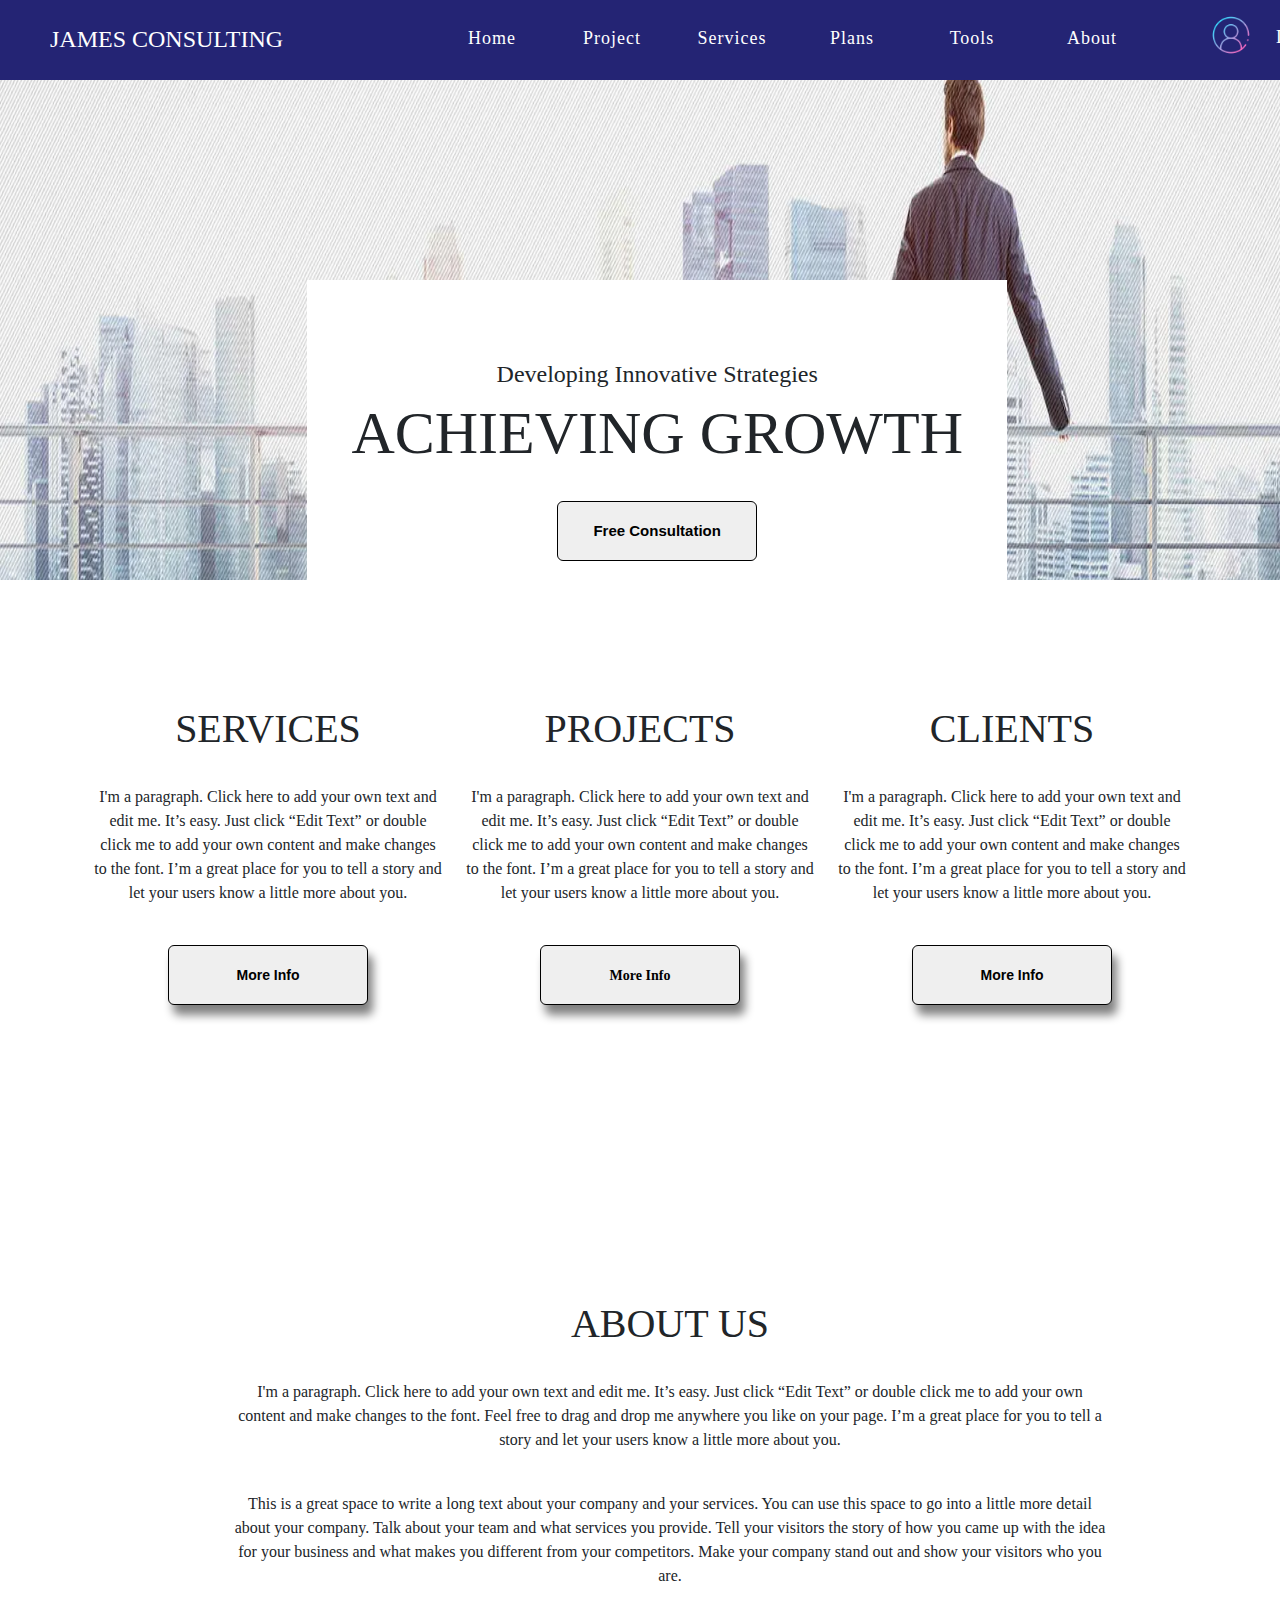
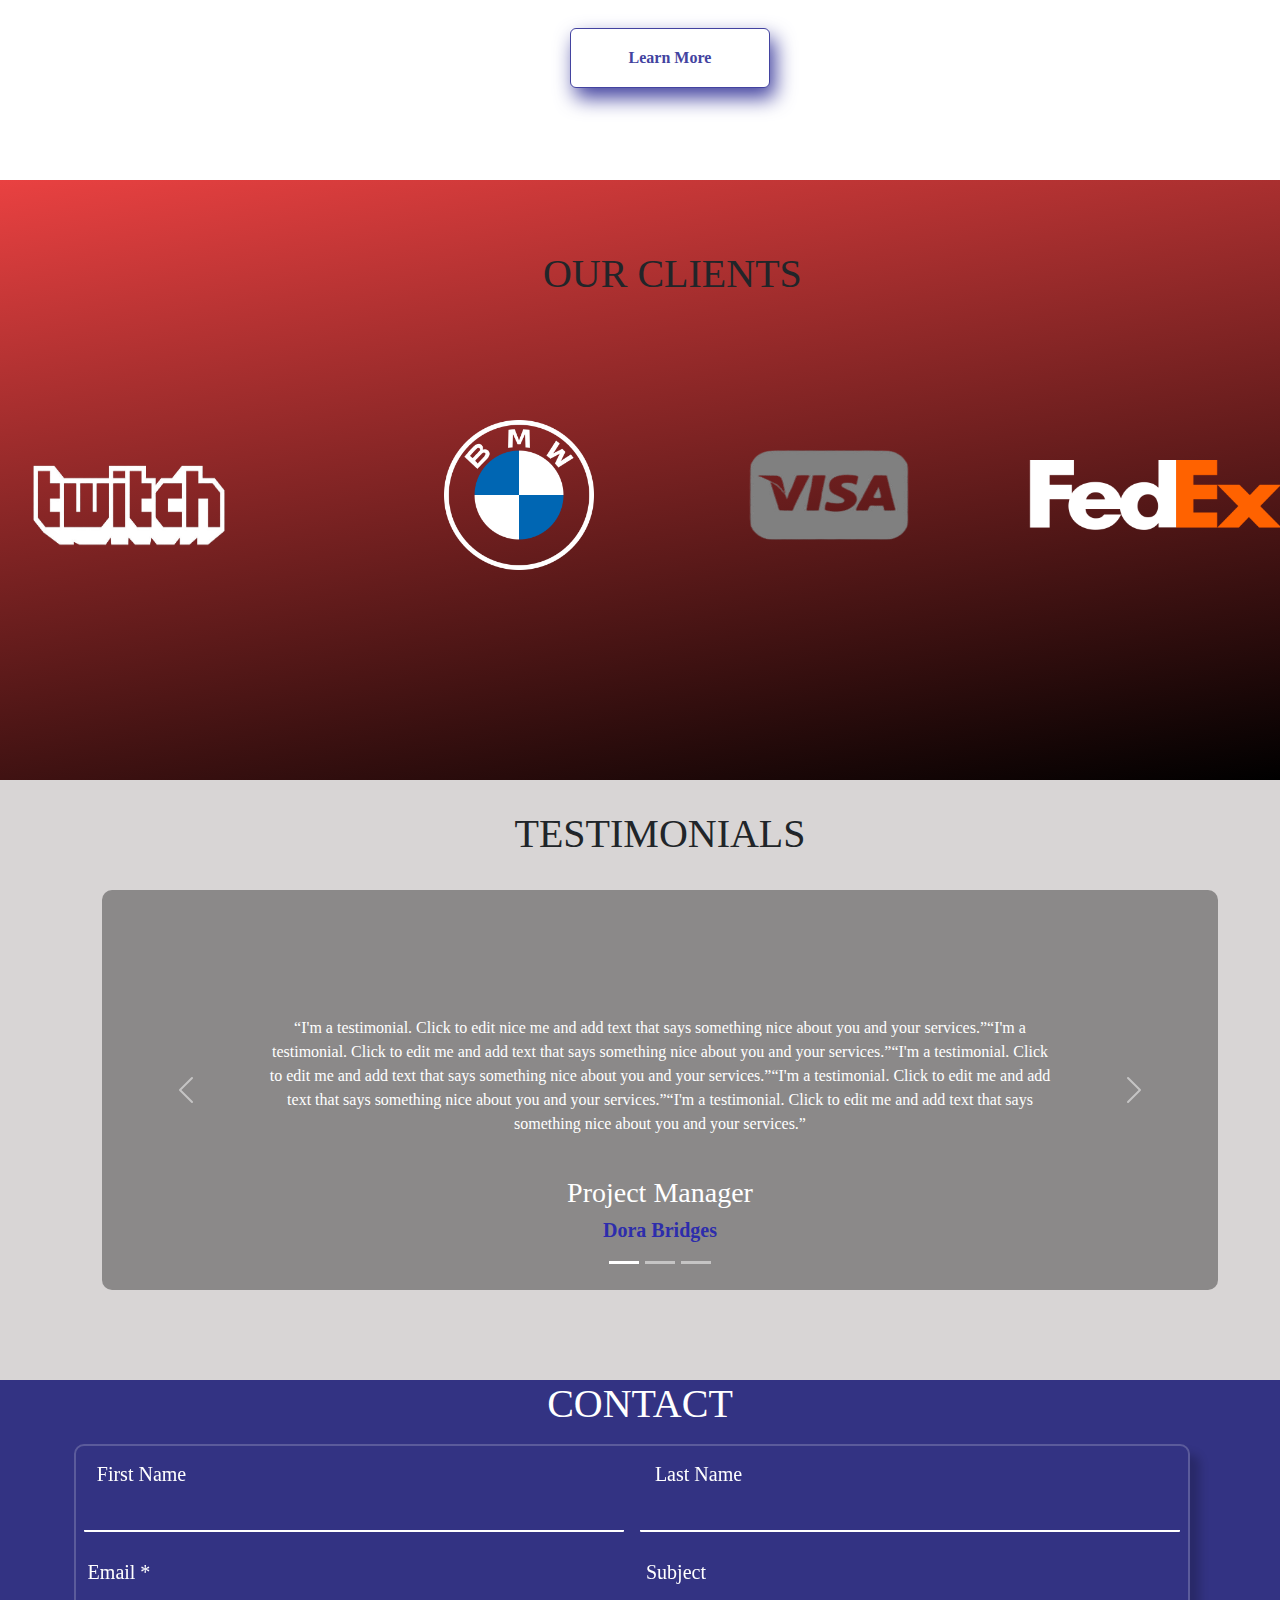
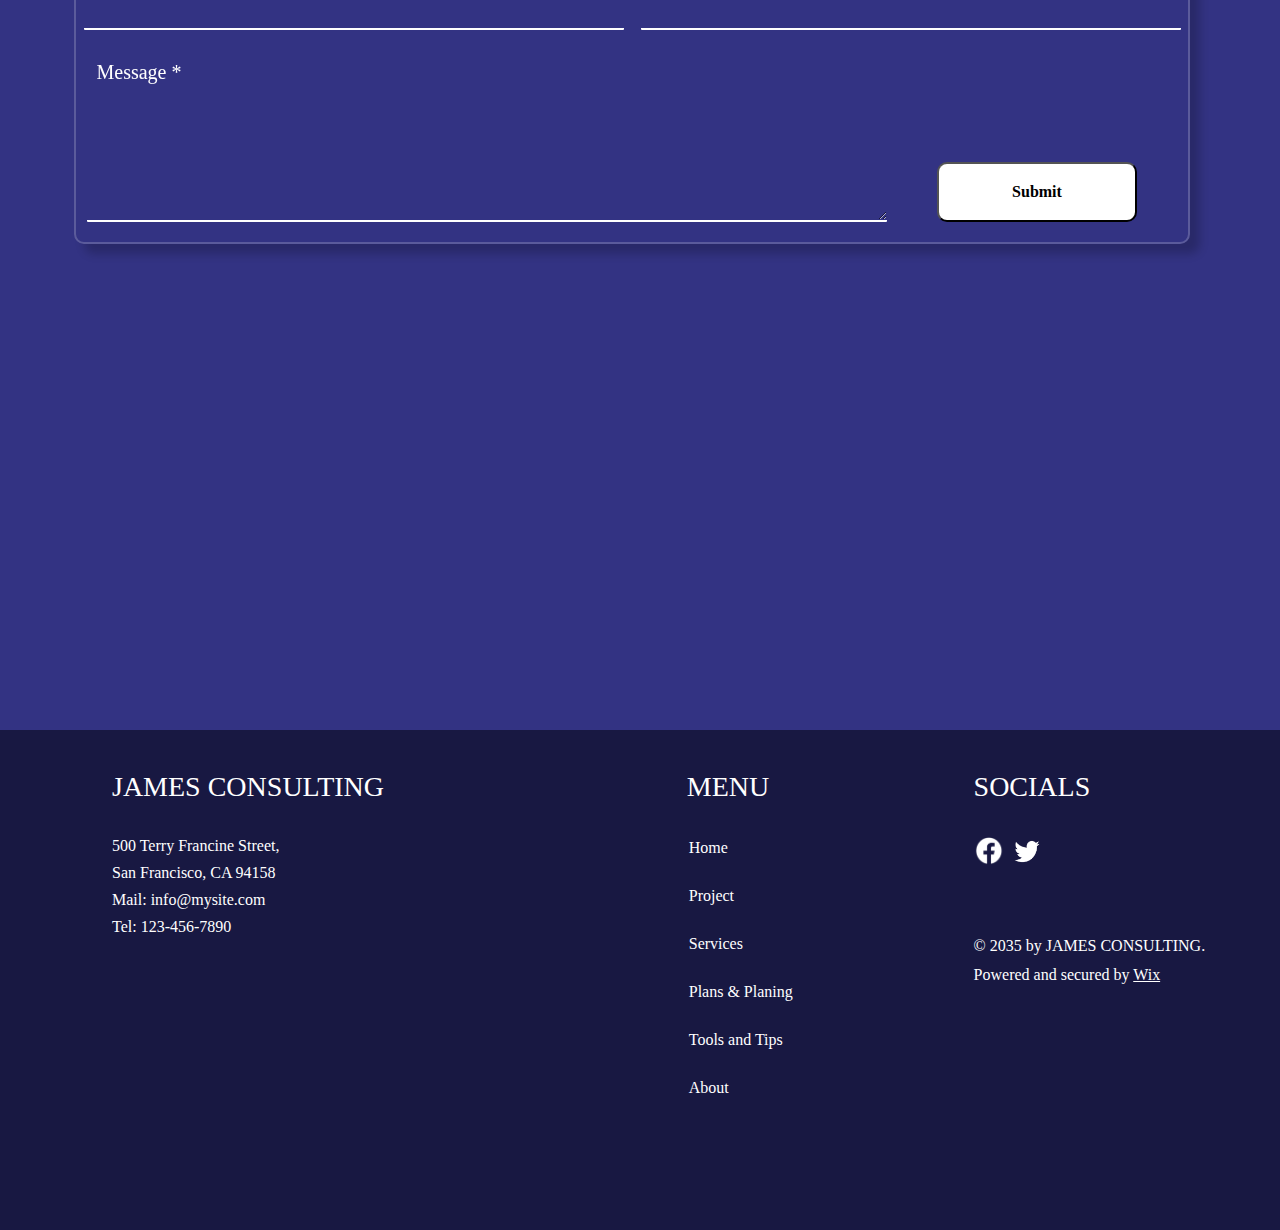
<file: index.html>
<html>
    <head>
        <title>James Consulting</title>
        <link href="https://cdn.jsdelivr.net/npm/bootstrap@5.3.3/dist/css/bootstrap.min.css" rel="stylesheet" integrity="sha384-QWTKZyjpPEjISv5WaRU9OFeRpok6YctnYmDr5pNlyT2bRjXh0JMhjY6hW+ALEwIH" crossorigin="anonymous">
        <link rel="stylesheet" href="Style.css">
        <link rel="stylesheet" href="Animation.css">
        <link rel="stylesheet" href="Mobile.css">
    </head>
    <body>
        <div class="main">
            <div class="nav">
                <div class="left">
                    <a href="index.html" style="text-decoration: none;"><h3>JAMES CONSULTING</h3></a>
                </div>
                <div class="ham-Menu">
                    <span></span>
                    <span></span>
                    <span></span>
                </div>
                <div class="right">
                    <ul>
                        <li><a href="index.html">Home</a></a></li>
                        <li><a href="Project.html">Project</a></a></li>
                        <li><a href="Services.html">Services</a></a></li>
                        <li><a href="Plans.html">Plans</a></a></li>
                        <li><a href="Tools.html">Tools</a></a></li>
                        <li><a href="About.html">About</a></a></li>
                        <div id="login">
                            <a href="login.html"><img src="new.png">
                                <h6>Login</h6>
                            </a>
                        </div>
                    </ul>
                </div>
            </div>
            <div class="cont">
                <div class="free">
                    <h4>Developing Innovative Strategies</h4>
                    <h1>ACHIEVING GROWTH</h1>
                    <br>
                    <a href="#"><button><b>Free Consultation</b></button></a>
                </div>
            </div>
            <div class="cont2">
                <div class="not container">
                    <div class="one container">
                        <h1>SERVICES</h1>
                        <br>
                        <p>I'm a paragraph. Click here to add your own text and edit me. It’s easy. Just click “Edit Text” or double click me to add your own content and make changes to the font. I’m a great place for you to tell a story and let your users know a little more about you.</p>
                        <br>
                        <a href="#"><button><b>More Info</b></button></a>
                    </div>
                    <div class="two container">
                        <h1>PROJECTS</h1>
                        <br>
                        <p>I'm a paragraph. Click here to add your own text and edit me. It’s easy. Just click “Edit Text” or double click me to add your own content and make changes to the font. I’m a great place for you to tell a story and let your users know a little more about you.</p>
                        <br>
                        <a href="#"><button><b>More Info</b></button></a>
                    </div>
                    <div class="three container">
                        <h1>CLIENTS</h1>
                        <br>
                        <p>I'm a paragraph. Click here to add your own text and edit me. It’s easy. Just click “Edit Text” or double click me to add your own content and make changes to the font. I’m a great place for you to tell a story and let your users know a little more about you.</p>
                        <br>
                        <a href="#"><button><b>More Info</b></button></a>
                    </div>
                </div>
            </div>
            <div class="cont3">
                <div class="About container">
                    <h1>ABOUT US</h1>
                    <br>
                    <p>I'm a paragraph. Click here to add your own text and edit me. It’s easy. Just click “Edit Text” or double click me to add your own content and make changes to the font. Feel free to drag and drop me anywhere you like on your page. I’m a great place for you to tell a story and let your users know a little more about you.​</p>
                    <br>
                    <p>This is a great space to write a long text about your company and your services. You can use this space to go into a little more detail about your company. Talk about your team and what services you provide. Tell your visitors the story of how you came up with the idea for your business and what makes you different from your competitors. Make your company stand out and show your visitors who you are.</p>
                    <br>
                    <a  href="#"><button><b>Learn More</b></button></a>
                </div>
            </div>
            <div class="cont4">
                <div class="image container">
                    <h1 style="margin-top: -30px;">OUR CLIENTS</h1>
                    <br>
                        <div class="kawa">
                            <div class="twi">
                                <a href="https://www.twitch.tv/"><img src="twitch.png"></a>
                            </div>
                            <div class="bm">
                                <a href="https://www.bmw.com/en/index.html"><img src="BMW.png"></a>
                            </div>
                            <div class="vis">
                                <a href="https://www.visa.co.in/"><img src="visa.png"></a>
                            </div>
                            <div class="fed">
                                <a href="https://www.fedex.com/secure-login/en-in/#/login-credentials"><img src="fedex.png  " ></a>
                            </div>
                        </div>
                </div>
            </div>
            <div class="cont5">
                <div class="test container">
                    <h1>TESTIMONIALS</h1>
                    <br>
                    <div id="carouselExampleCaptions" class="carousel slide">
                        <div class="carousel-indicators">
                            <button type="button" data-bs-target="#carouselExampleCaptions" data-bs-slide-to="0" class="active" aria-current="true" aria-label="Slide 1"></button>
                            <button type="button" data-bs-target="#carouselExampleCaptions" data-bs-slide-to="1" aria-label="Slide 2"></button>
                            <button type="button" data-bs-target="#carouselExampleCaptions" data-bs-slide-to="2" aria-label="Slide 3"></button>
                        </div>
                        <div class="carousel-inner">
                            <div class="img1 carousel-item active">
                            <div class="new1 carousel-caption d-none d-md-block">
                                <p>“I'm a testimonial. Click to edit nice me and add text that says something nice about you and your services.”“I'm a testimonial. Click to edit me and add text that says something nice about you and your services.”“I'm a testimonial. Click to edit me and add text that says something nice about you and your services.”“I'm a testimonial. Click to edit me and add text that says something nice about you and your services.”“I'm a testimonial. Click to edit me and add text that says something nice about you and your services.”</p>
                                <br>
                                <h3>Project Manager</h3>
                                <h5><b>Dora Bridges</b></h5>
                            </div>
                            </div>
                            <div class="img2 carousel-item">
                            <div class="new2 carousel-caption d-none d-md-block">
                                <p>“I'm a testimonial. Click to edit me and add text that says something nice about you and your services.”“I'm a testimonial. Click to edit me and add text that says something nice about you and your services.”“I'm a testimonial. Click to edit me and add text that says something nice about you and your services.”“I'm a testimonial. Click to edit me and add text that says something nice about you and your services.”“I'm a testimonial. Click to edit me and add text that says something nice about you and your services.”</p>
                                <br>
                                <h3>Operation Manager</h3>
                                <h5><b>Sima Patel</b></h5>
                            </div>
                            </div>
                            <div class="img3 carousel-item">
                            <div class="new3 carousel-caption d-none d-md-block">
                                <p>“I'm a testimonial“I'm a testimonial“I'm a testimonial“I'm a testimonial“I'm a testimonial“I'm a testimonial“I'm a testimonial“I'm a testimonial. Click to edit me and add text that says something nice about you and your services.”“I'm a testimonial. Click to edit me and add text that says something nice about you and your services.”“I'm a testimonial. Click to edit me and add text that says something nice about you and your services.”“I'm a testimonial. Click to edit me and add text that says something nice about you and your services.”</p>
                                <br>
                                <h3>Marketing Director</h3>
                                <h5><b>Brad Stevens</b></h5>
                            </div>
                            </div>
                        </div>
                        <button class="carousel-control-prev" type="button" data-bs-target="#carouselExampleCaptions" data-bs-slide="prev">
                            <span class="carousel-control-prev-icon" aria-hidden="true"></span>
                            <span class="visually-hidden">Previous</span>
                        </button>
                        <button class="carousel-control-next" type="button" data-bs-target="#carouselExampleCaptions" data-bs-slide="next">
                            <span class="carousel-control-next-icon" aria-hidden="true"></span>
                            <span class="visually-hidden">Next</span>
                        </button>
                        </div>
                </div>
            </div>
            <div class="cont6">
                <div class="Contact container">
                    <h1>CONTACT</h1>
                    <br>
                    <form>
                        <div style="width: 100%; border-radius: 10px; height: 400px;" class="row g-3">
                            <div class="name col d-flex flex-column">
                                <h5>First Name</h5>
                                <input style="background: transparent;" type="text" class="form-control" aria-label="First name" required>
                            </div>
                            <br>
                            <div class="name_1 col d-flex flex-column">
                                <h5>Last Name</h5>
                                <input style="background: transparent;" type="text" class="form-control" aria-label="Last name" required>
                            </div>
                            <br>
                            <div class="name_all d-flex flex-column">
                                <div class="name_email col">
                                    <h5>Email *</h5>
                                    <input style="background: transparent;" type=email class="form-control" id="inputEmail4" required>
                                </div>
                                <div class="name_sub col">
                                    <h5>Subject</h5>
                                    <input style="background: transparent;" type="text" class="form-control" required>
                                </div>
                                <br>
                                <div class="name_message">
                                    <h5>Message *</h5>
                                    <textarea></textarea required>
                                    <a href="#"><button><b>Submit</b></button></a>
                                </div>
                            </div>
                        </div>
                    </form>
                    <br>
                    <br>
                    <div>
                        <iframe src="https://www.google.com/maps/embed?pb=!1m18!1m12!1m3!1d3357.030422889747!2d-96.69051592551685!3d32.711819287317226!2m3!1f0!2f0!3f0!3m2!1i1024!2i768!4f13.1!3m3!1m2!1s0x864ebd058caca08f%3A0x406755a50697a8a6!2sCrazy%20Brothers%20Breakfast%2C%20Lunch%2C%20and%20Dinner!5e0!3m2!1sen!2sin!4v1717500261077!5m2!1sen!2sin" allowfullscreen="" loading="lazy" referrerpolicy="no-referrer-when-downgrade"></iframe>
                    </div>
                </div>
            </div>
            <div class="cont7">
                    <div class="terry">
                        <div class="into container">
                            <h3>JAMES CONSULTING</h3>
                            <br>
                            <h6>500 Terry Francine Street,</h6>
                            <h6>San Francisco, CA 94158</h6>
                            <h6>Mail: <a href="#">info@mysite.com</a></h6>
                            <h6>Tel: 123-456-7890</h6>
                        </div>
                    </div>
                    <div class="menu">
                        <div class="wow container">
                            <h3>MENU</h3>
                            <br>
                            <ul>
                                <li><a href="index.html">Home</a></li>
                                <br>
                                <li><a href="Project.html">Project</a></li>
                                <br>
                                <li><a href="Services.html">Services</a></li>
                                <br>
                                <li><a href="Plans.html">Plans & Planing</a></li>
                                <br>
                                <li><a href="Tools.html">Tools and Tips</a></li>
                                <br>
                                <li><a href="About.html">About</a></li>
                            </ul>
                        </div>
                    </div>
                    <div class="socials">
                        <div class="nigga container">
                            <h3>SOCIALS</h3>
                            <br>
                            <a href="https://www.facebook.com/login/"><img src="fb.png" width="30px" height="30px"></a>
                            <a href="https://x.com/i/flow/login"><img src="tw.png" width="40px" height="30px"></a>
                            <br>
                            <div class="Wix" style="margin-top: 70px;">
                                <h6>© 2035 by JAMES CONSULTING.</h6>
                                <p>Powered and secured by <a href="https://www.wix.com/?utm_campaign=vir_created_with">Wix</a></p>
                            </div>
                        </div>
                    </div>
                </div>
        </div>
        <script src="Script.js"></script>
        <script src="https://cdn.jsdelivr.net/npm/bootstrap@5.3.3/dist/js/bootstrap.bundle.min.js" integrity="sha384-YvpcrYf0tY3lHB60NNkmXc5s9fDVZLESaAA55NDzOxhy9GkcIdslK1eN7N6jIeHz" crossorigin="anonymous"></script>
        <script src="https://cdn.jsdelivr.net/npm/@popperjs/core@2.11.8/dist/umd/popper.min.js" integrity="sha384-I7E8VVD/ismYTF4hNIPjVp/Zjvgyol6VFvRkX/vR+Vc4jQkC+hVqc2pM8ODewa9r" crossorigin="anonymous"></script>
    <script src="https://cdn.jsdelivr.net/npm/bootstrap@5.3.3/dist/js/bootstrap.min.js" integrity="sha384-0pUGZvbkm6XF6gxjEnlmuGrJXVbNuzT9qBBavbLwCsOGabYfZo0T0to5eqruptLy" crossorigin="anonymous"></script>
    </body>
</html>
</file>
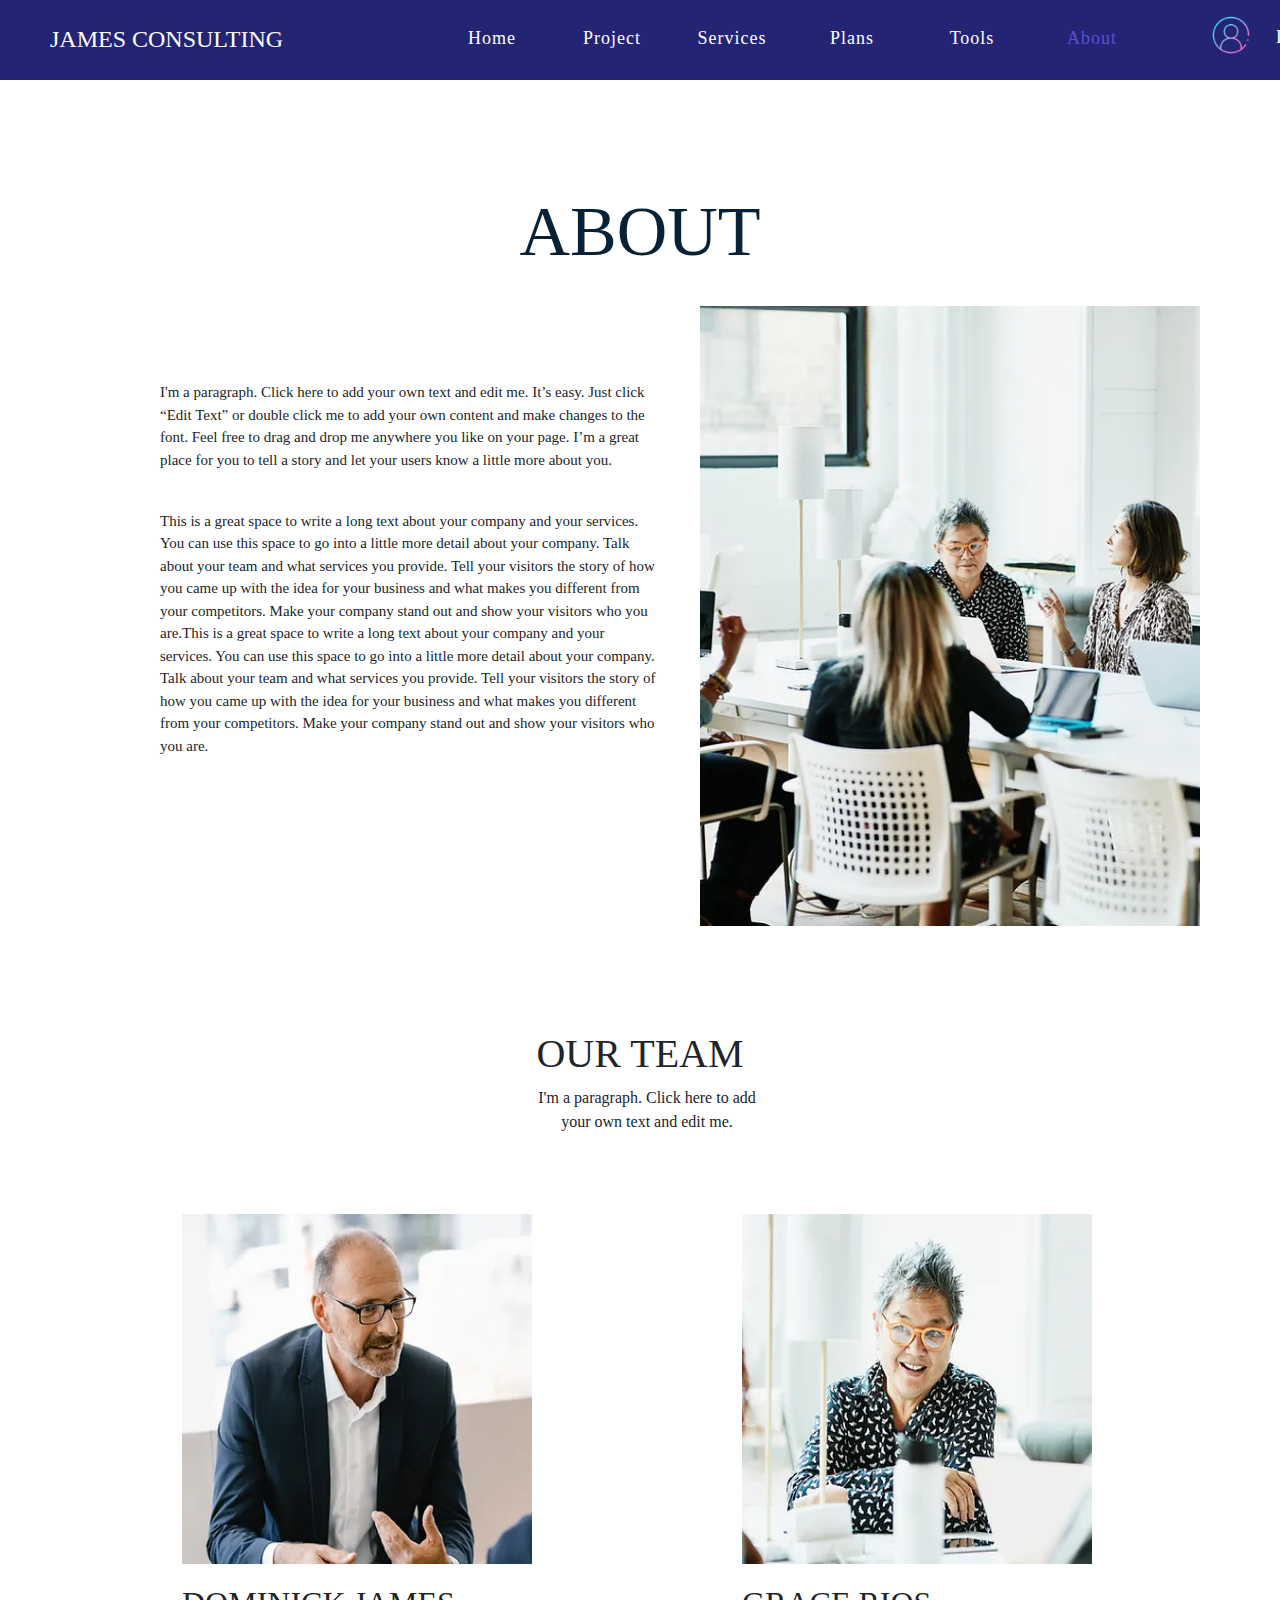
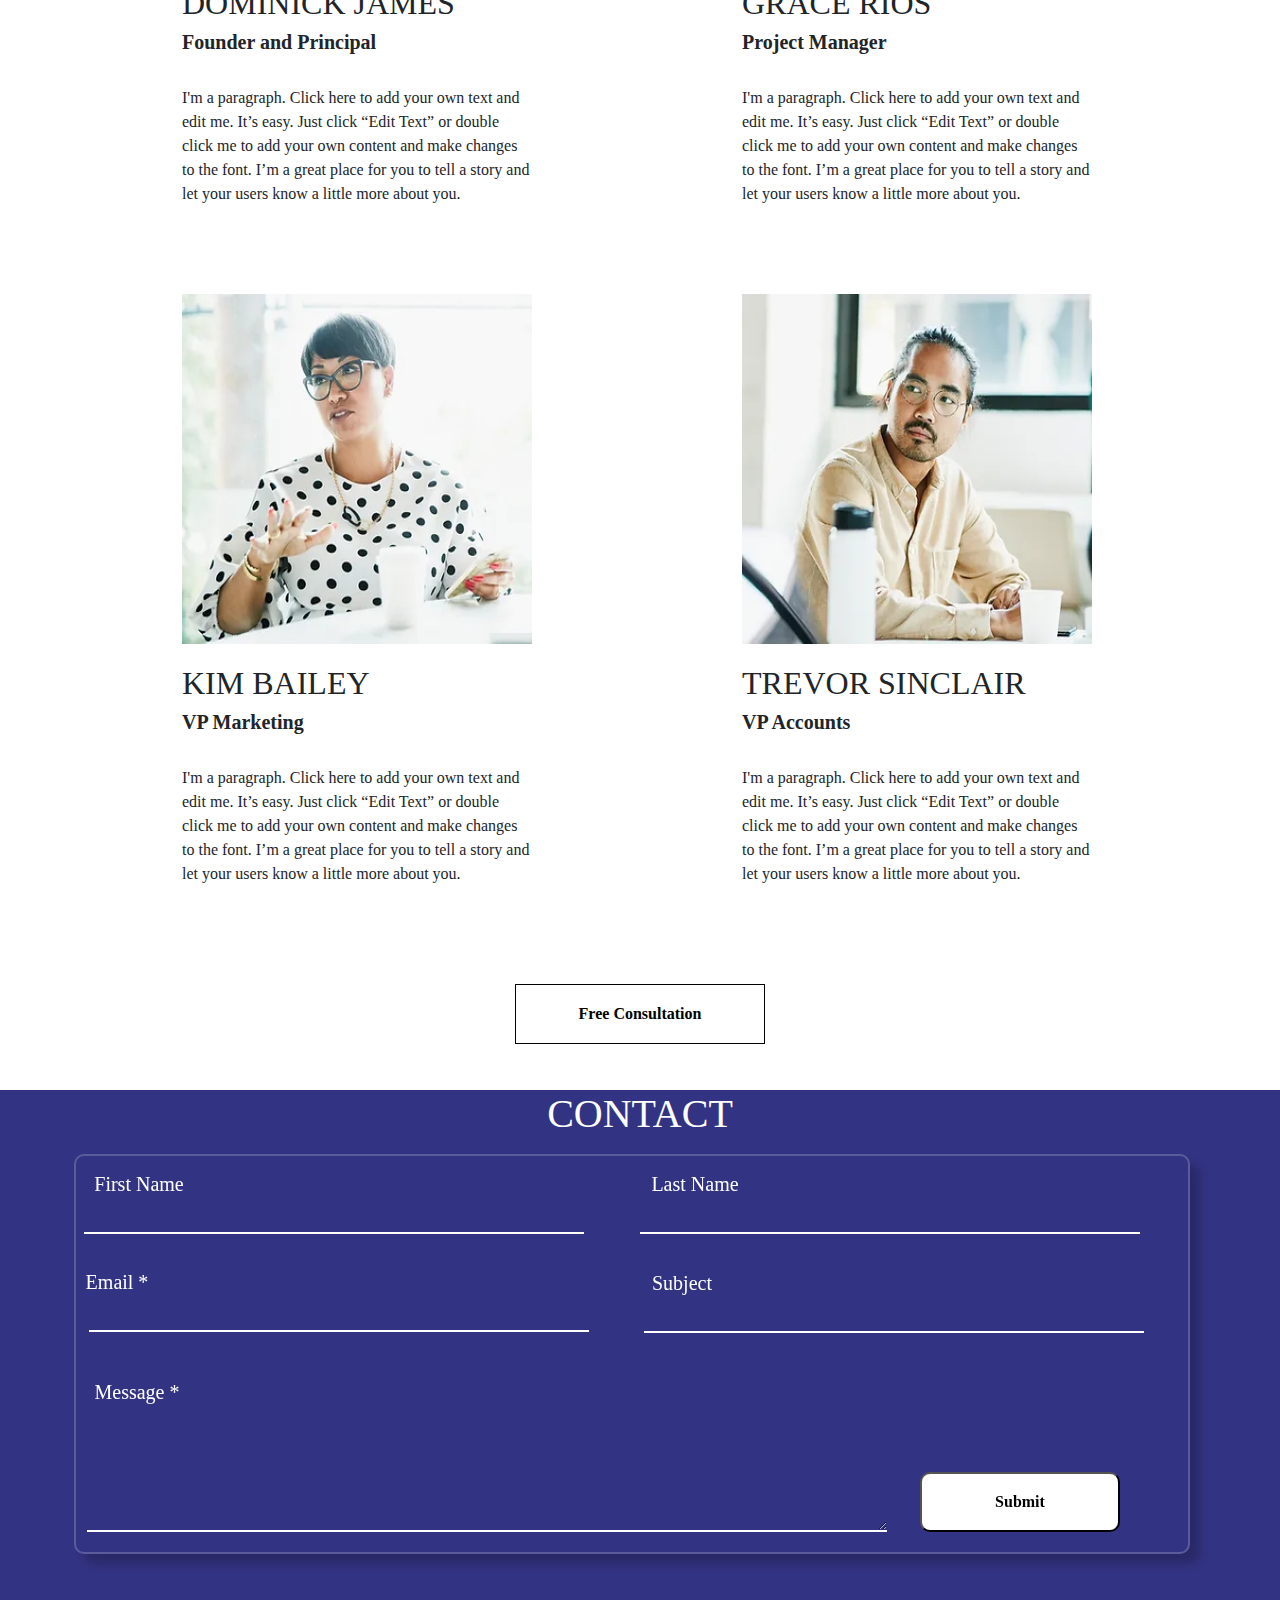
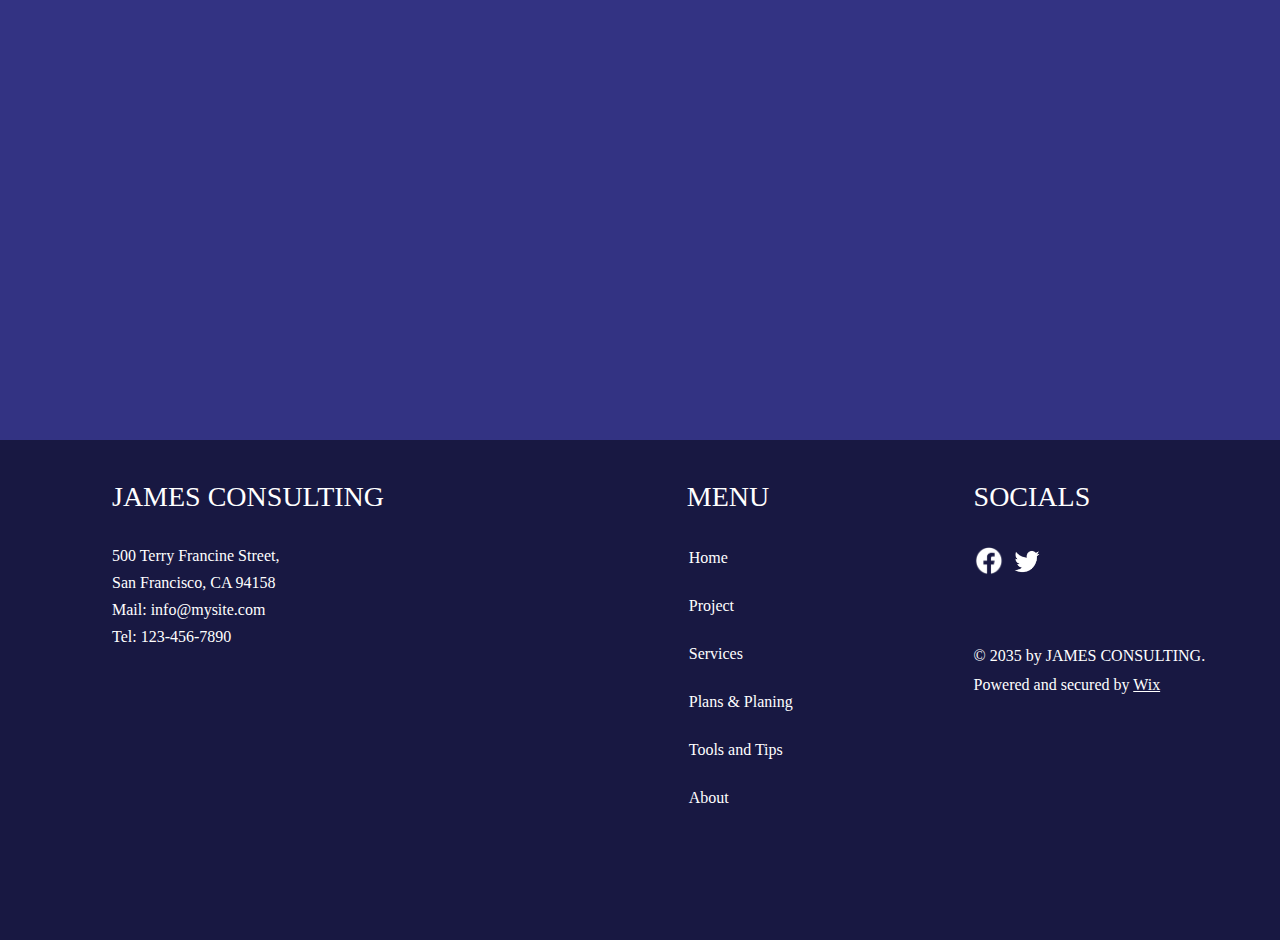
<file: About.html>
<html>
    <head>
        <title>James Consulting</title>
        <link href="https://cdn.jsdelivr.net/npm/bootstrap@5.3.3/dist/css/bootstrap.min.css" rel="stylesheet" integrity="sha384-QWTKZyjpPEjISv5WaRU9OFeRpok6YctnYmDr5pNlyT2bRjXh0JMhjY6hW+ALEwIH" crossorigin="anonymous">
        <link rel="stylesheet" href="Style.css">
        <link rel="stylesheet" href="Animation.css">
        <link rel="stylesheet" href="Mobile.css">
    </head>
    <body>
        <div class="main">
            <div class="nav">
                <div class="left">
                    <a href="index.html" style="text-decoration: none;"><h3>JAMES CONSULTING</h3></a>
                </div>
                <div class="right">
                    <ul>
                        <li><a href="index.html">Home</a></a></li>
                        <li><a href="Project.html">Project</a></a></li>
                        <li><a href="Services.html">Services</a></a></li>
                        <li><a href="Plans.html">Plans</a></a></li>
                        <li><a href="Tools.html">Tools</a></a></li>
                        <li><a href="About.html" style="color: rgb(89, 81, 207);">About</a></a></li>
                        <div id="login">
                            <a href="login.html"><img src="new.png" width="50px" height="50px">
                                <h6>Login</h6>
                            </a>
                        </div>
                    </ul>
                </div>
            </div>
            <div class="main2 container">
                <div class="abo">
                    <h1 style="font-size: 70px; margin-top: 70px; color:rgb(7, 33, 54);">ABOUT</h1>
                    <br>
                    <div class="para4">
                        <p>I'm a paragraph. Click here to add your own text and edit me. It’s easy. Just click “Edit Text” or double click me to add your own content and make changes to the font. Feel free to drag and drop me anywhere you like on your page. I’m a great place for you to tell a story and let your users know a little more about you.</p>
                        <br>
                        <p>This is a great space to write a long text about your company and your services. You can use this space to go into a little more detail about your company. Talk about your team and what services you provide. Tell your visitors the story of how you came up with the idea for your business and what makes you different from your competitors. Make your company stand out and show your visitors who you are.This is a great space to write a long text about your company and your services. You can use this space to go into a little more detail about your company. Talk about your team and what services you provide. Tell your visitors the story of how you came up with the idea for your business and what makes you different from your competitors. Make your company stand out and show your visitors who you are.</p>
                    </div>
                    <div class="img4">
                        <img src="Group.webp" width="500px" height="620px">
                    </div>
                </div>
            </div>
            <div class="main3 container">
                <div style="text-align: center;" class="team">
                    <h1>OUR TEAM</h1>
                    <p style="width: 250px; margin-left: 440px;">I'm a paragraph. Click here to add your own text and edit me.</p>
                    <br>
                    <div style="margin-top: 40px;" class="imgparaboth">
                        <div class="founder">
                            <div style="width: 350px; height: 350px; text-align: left; margin-left: 100px;">
                                <img src="founder.webp" width="350px" height="350px">
                                <h2 style="margin-top: 20px;">DOMINICK JAMES</h2>
                                <h5><b>Founder and Principal</b></h5>
                                <br>
                                <p>I'm a paragraph. Click here to add your own text and edit me. It’s easy. Just click “Edit Text” or double click me to add your own content and make changes to the font. I’m a great place for you to tell a story and let your users know a little more about you.</p>
                            </div>
                        </div>
                        <div class="project">
                            <div style="width: 350px; height: 350px; text-align: left; margin-left: 100px;">
                                <img src="pm.webp" width="350px" height="350px">
                                <h2 style="margin-top: 20px;">GRACE RIOS</h2>
                                <h5><b>Project Manager</b></h5>
                                <br>
                                <p>I'm a paragraph. Click here to add your own text and edit me. It’s easy. Just click “Edit Text” or double click me to add your own content and make changes to the font. I’m a great place for you to tell a story and let your users know a little more about you.</p>
                            </div>
                        </div>
                    </div>
                    <div style="margin-top: 30px;" class="imgparaboth1">
                        <div class="vp">
                            <div style="width: 350px; height: 350px; text-align: left; margin-left: 100px;">
                                <img src="vp.webp" width="350px" height="350px">
                                <h2 style="margin-top: 20px;">KIM BAILEY</h2>
                                <h5><b>VP Marketing</b></h5>
                                <br>
                                <p>I'm a paragraph. Click here to add your own text and edit me. It’s easy. Just click “Edit Text” or double click me to add your own content and make changes to the font. I’m a great place for you to tell a story and let your users know a little more about you.</p>
                            </div>
                        </div>
                        <div class="vpa">
                            <div style="width: 350px; height: 350px; text-align: left; margin-left: 100px;">
                                <img src="vpa.webp" width="350px" height="350px">
                                <h2 style="margin-top: 20px;">TREVOR SINCLAIR</h2>
                                <h5><b>VP Accounts</b></h5>
                                <br>
                                <p>I'm a paragraph. Click here to add your own text and edit me. It’s easy. Just click “Edit Text” or double click me to add your own content and make changes to the font. I’m a great place for you to tell a story and let your users know a little more about you.</p>
                            </div>
                        </div>
                    </div>
                    <div style="margin-top: 40px;" class="btno">
                        <a href="#"><button><b>Free Consultation</b></button></a>
                    </div>
                </div>
            </div>
            <div class="cont6">
                <div class="Contact container">
                    <h1>CONTACT</h1>
                    <br>
                    <form>
                        <div style="width: 100%; border-radius: 10px; height: 400px;" class="row g-3">
                            <div class="col d-flex flex-column">
                                <h5 style="float: left;  margin-left: -430px;">First Name</h5><input style="width: 500px; height: 30px; border: none; border-radius: 0px; border-bottom: 2px solid white; background: transparent;" type="text" class="form-control" aria-label="First name" required>
                            </div>
                            <br>
                            <div class="col d-flex flex-column">
                                <h5 style="float: left; margin-left: -430px;">Last Name</h5><input  style="width: 500px; height: 30px; border: none; border-radius: 0px; border-bottom: 2px solid white; background: transparent;" type="text" class="form-control" aria-label="Last name" required>
                            </div>
                            <br>
                            <div class="d-flex flex-column">
                                <div class="col">
                                    <h5 style="margin-left: -1030px;">Email *</h5>
                                    <input style="width: 500px; margin-left: 5px; height: 30px; border: none; border-bottom: 2px solid white; border-radius: 0px; background: transparent;" type=email class="form-control" id="inputEmail4" required>
                                </div>
                                <br>
                                <div class="col">
                                    <h5 style="margin-left: 100px; margin-top: -85px;">Subject</h5>
                                    <input style="width: 500px; margin-left: 560px; margin-top: 8px; height: 30px; border: none; border-radius: 0px; border-bottom: 2px solid white; background: transparent;" type="text" class="form-control" required>
                                </div>
                                <br>
                                <div style="margin-top: -20px; margin-left: -50px;">
                                    <h5 style="margin-left: -940px;">Message *</h5>
                                    <textarea style="width: 800px; height: 120px; border: none; border-radius: 0px; border-bottom: 2px solid white; background: transparent; margin-left: 20px; margin-bottom: 20px;"></textarea>
                                    <a href="#"><button style="border-radius: 10px; float: right; margin-right: 60px; margin-top: 60px;"><b>Submit</b></button></a>
                                </div>
                            </div>
                        </div>
                    </form>
                    <br>
                    <br>
                    <div>
                        <iframe style="width: 1090px; border-radius: 10px; margin-left: -30px; height: 350px;" src="https://www.google.com/maps/embed?pb=!1m18!1m12!1m3!1d3357.030422889747!2d-96.69051592551685!3d32.711819287317226!2m3!1f0!2f0!3f0!3m2!1i1024!2i768!4f13.1!3m3!1m2!1s0x864ebd058caca08f%3A0x406755a50697a8a6!2sCrazy%20Brothers%20Breakfast%2C%20Lunch%2C%20and%20Dinner!5e0!3m2!1sen!2sin!4v1717500261077!5m2!1sen!2sin" width="600" height="450" style="border:0;" allowfullscreen="" loading="lazy" referrerpolicy="no-referrer-when-downgrade"></iframe>
                    </div>
                </div>
            </div>
            <div class="cont7">
                    <div class="terry">
                        <div class="into container">
                            <h3>JAMES CONSULTING</h3>
                            <br>
                            <h6>500 Terry Francine Street,</h6>
                            <h6>San Francisco, CA 94158</h6>
                            <h6>Mail: <a href="#">info@mysite.com</a></h6>
                            <h6>Tel: 123-456-7890</h6>
                        </div>
                    </div>
                    <div class="menu">
                        <div class="wow container">
                            <h3>MENU</h3>
                            <br>
                            <ul>
                                <li><a href="index.html">Home</a></li>
                                <br>
                                <li><a href="Project.html">Project</a></li>
                                <br>
                                <li><a href="Services.html">Services</a></li>
                                <br>
                                <li><a href="Plans.html">Plans & Planing</a></li>
                                <br>
                                <li><a href="Tools.html">Tools and Tips</a></li>
                                <br>
                                <li><a href="About.html">About</a></li>
                            </ul>
                        </div>
                    </div>
                    <div class="socials">
                        <div class="nigga container">
                            <h3>SOCIALS</h3>
                            <br>
                            <a href="https://www.facebook.com/login/"><img src="fb.png" width="30px" height="30px"></a>
                            <a href="https://x.com/i/flow/login"><img src="tw.png" width="40px" height="30px"></a>
                            <br>
                            <div class="Wix" style="margin-top: 70px;">
                                <h6>© 2035 by JAMES CONSULTING.</h6>
                                <p>Powered and secured by <a href="https://www.wix.com/?utm_campaign=vir_created_with">Wix</a></p>
                            </div>
                        </div>
                    </div>
                </div>
        </div>
    </body>
</html>
</file>
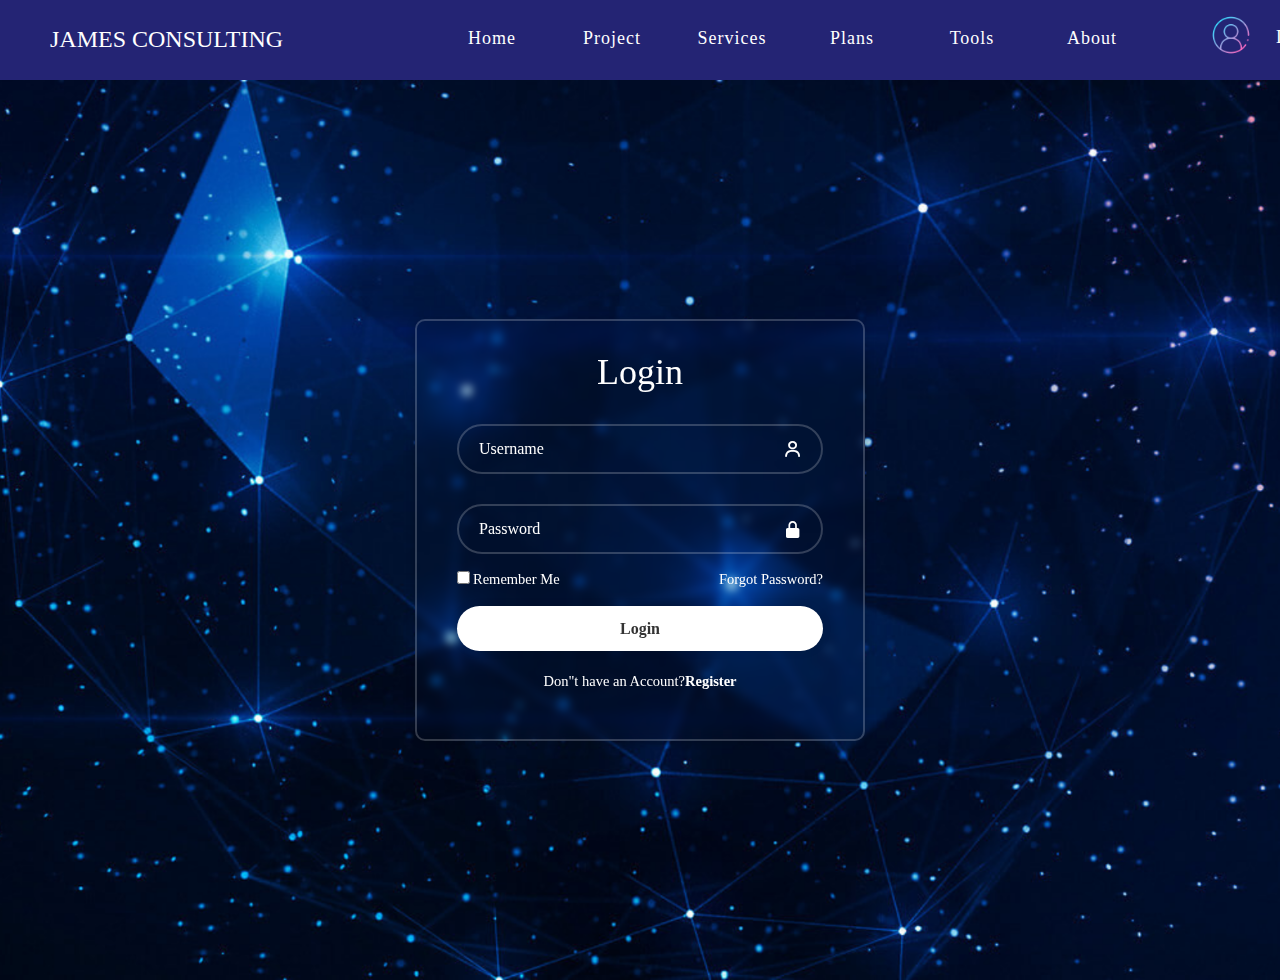
<file: login.html>
<html>
    <head>
        <title>James Consulting</title>
        <link href="https://cdn.jsdelivr.net/npm/bootstrap@5.3.3/dist/css/bootstrap.min.css" rel="stylesheet" integrity="sha384-QWTKZyjpPEjISv5WaRU9OFeRpok6YctnYmDr5pNlyT2bRjXh0JMhjY6hW+ALEwIH" crossorigin="anonymous">
        <link rel="stylesheet" href="Login.css">
        <link href='https://unpkg.com/boxicons@2.1.4/css/boxicons.min.css' rel='stylesheet'>
        <link rel="stylesheet" href="Animation.css">
        <link rel="stylesheet" href="Mobile.css">
        <link rel="stylesheet" href="Style.css">
    </head>
    <body>
        <div class="main">
            <div class="nav">
                <div class="left">
                    <a href="index.html" style="text-decoration: none;"><h3>JAMES CONSULTING</h3></a>
                </div>
                <div class="right">
                    <ul>
                        <li><a href="index.html">Home</a></a></li>
                        <li><a href="Project.html">Project</a></a></li>
                        <li><a href="Services.html">Services</a></a></li>
                        <li><a href="Plans.html">Plans</a></a></li>
                        <li><a href="Tools.html">Tools</a></a></li>
                        <li><a href="About.html">About</a></a></li>
                        <div id="login">
                            <a href="login.html"><img src="new.png" width="50px" height="50px">
                                <h6>Login</h6>
                            </a>
                        </div>
                    </ul>
                </div>
            </div>
            <div class="body">
                <div class="wrapper">
                    <form action="">
                        <h1>Login</h1>
                        <div class="input-box">
                            <input type="text" placeholder="Username" required>
                            <i class='bx bx-user'></i>
                        </div>
                        <div class="input-box">
                            <input type="password" placeholder="Password" required>
                            <i class='bx bxs-lock-alt'></i>
                        </div>
                        <div class="remember_forgot">
                            <label>
                                <input type="checkbox">Remember Me
                            </label>
                            <a href="#">Forgot Password?</a>
                        </div>
                        <button type="submit" class="btn">Login</button>
                        <div class="register_link">
                            <p>Don"t have an Account?<a href="#">Register</a></p>
                        </div>
                    </form>
                </div>
            </div>
        </div>
        <script src="Script.js"></script>
    </body>
</html>
</file>
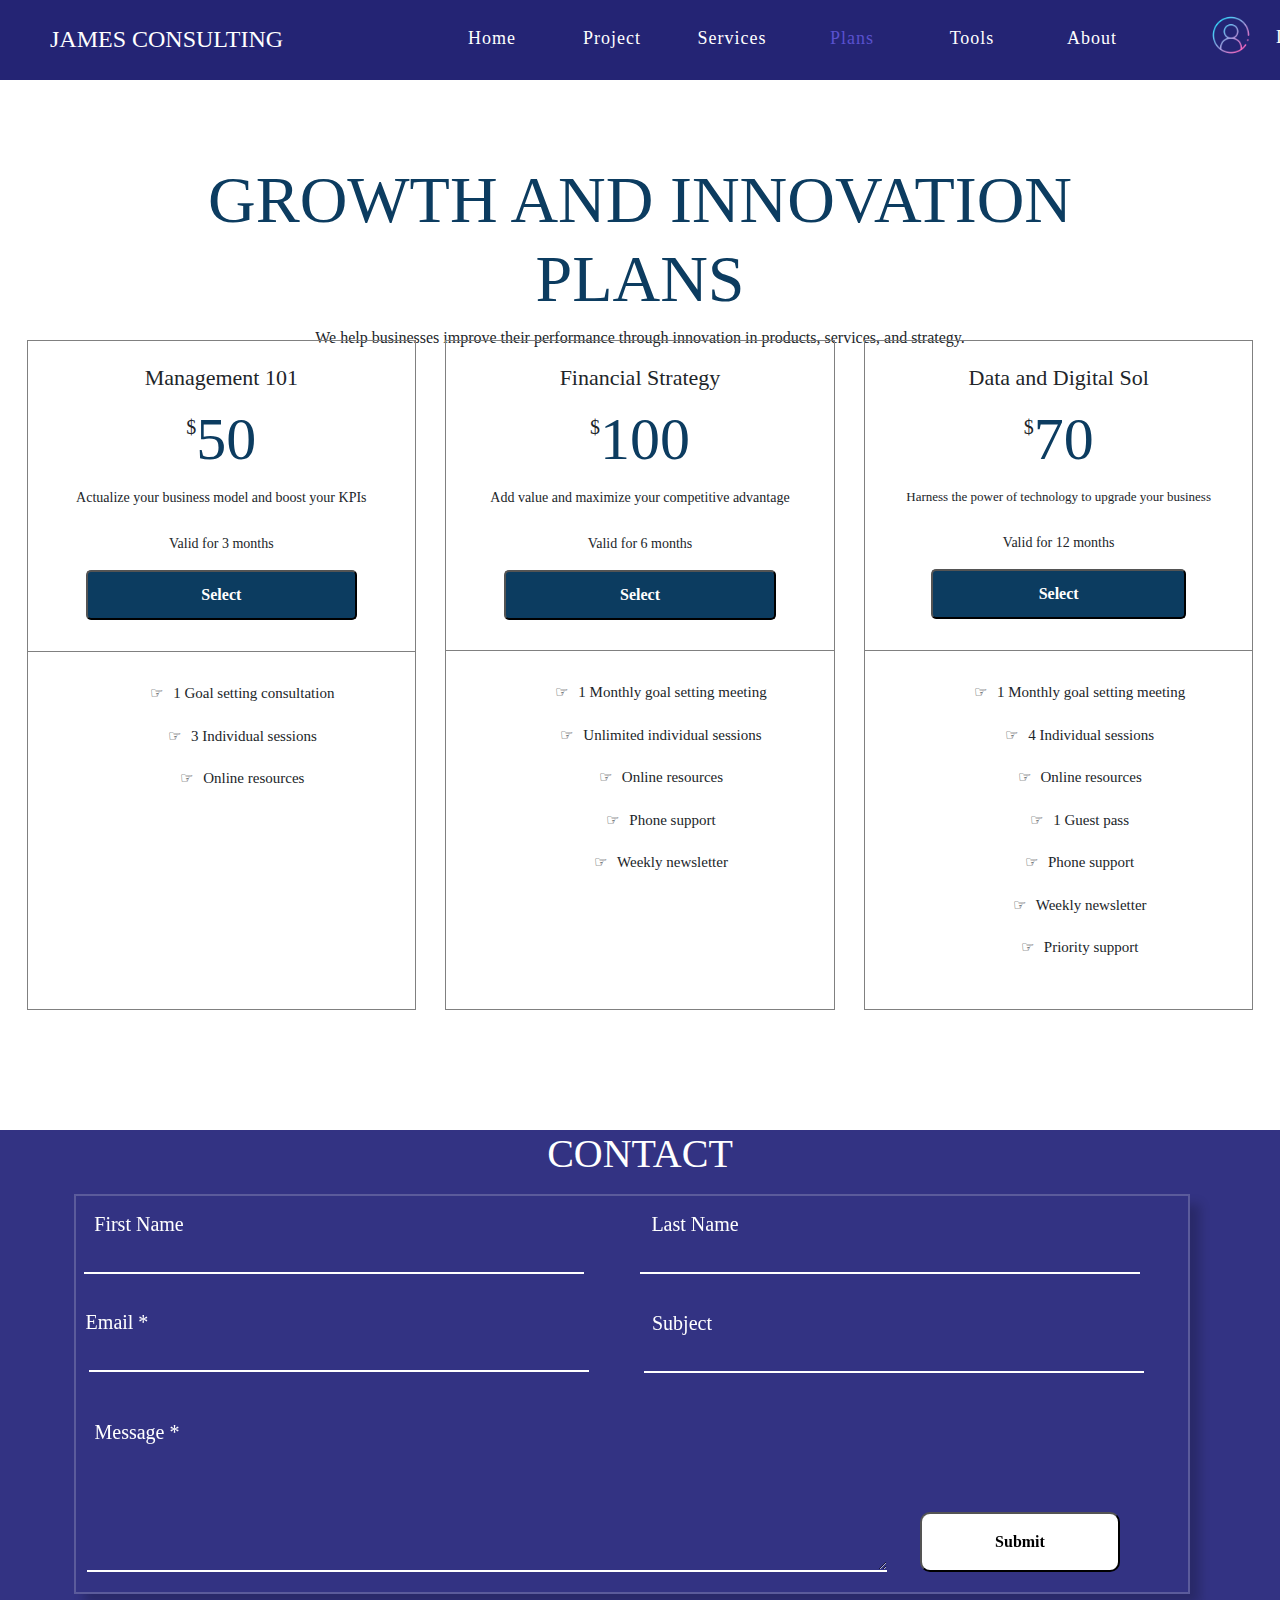
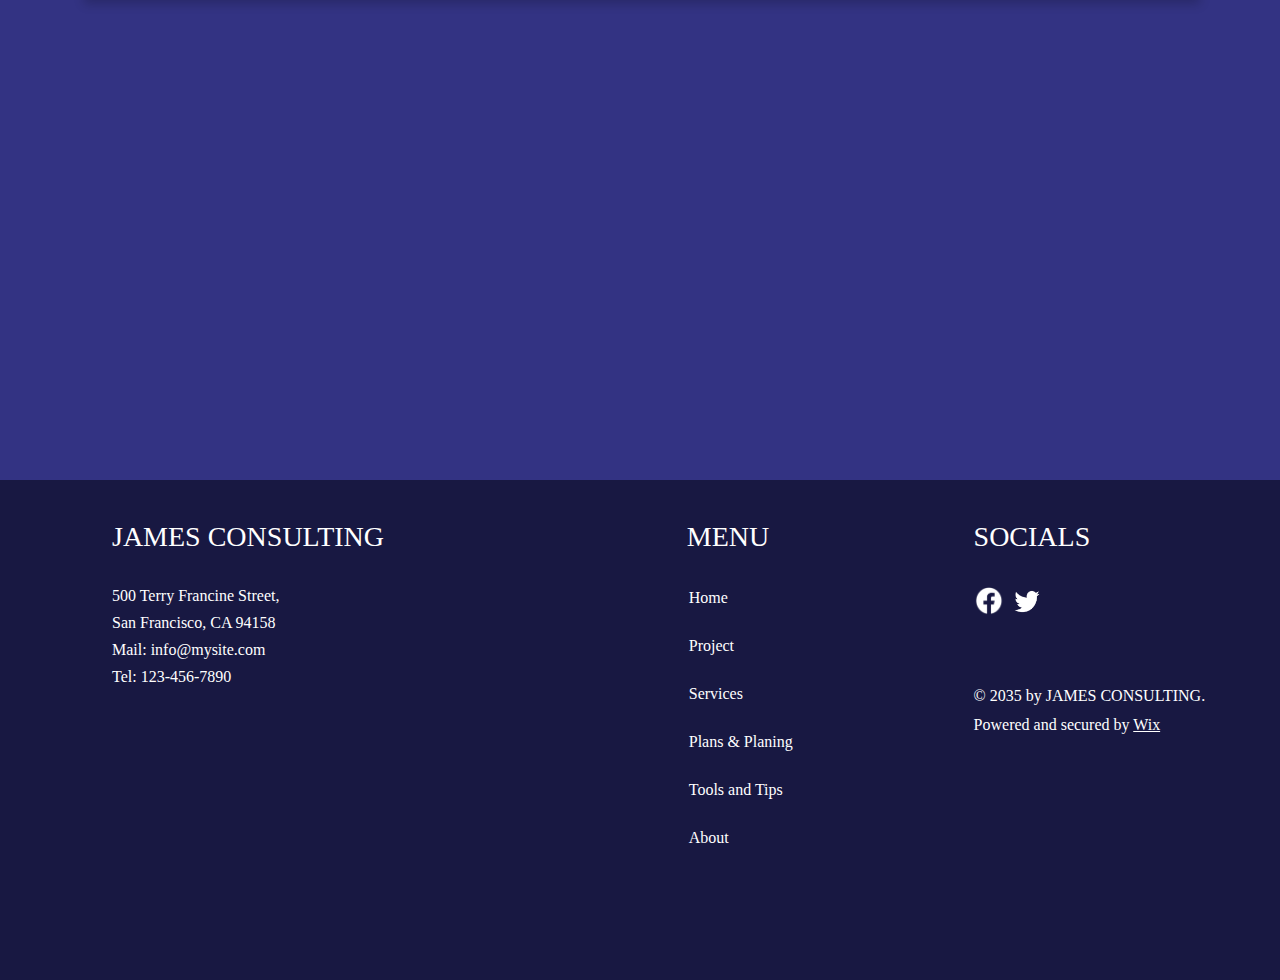
<file: Plans.html>
<html>
    <head>
        <title>James Consulting</title>
        <link href="https://cdn.jsdelivr.net/npm/bootstrap@5.3.3/dist/css/bootstrap.min.css" rel="stylesheet" integrity="sha384-QWTKZyjpPEjISv5WaRU9OFeRpok6YctnYmDr5pNlyT2bRjXh0JMhjY6hW+ALEwIH" crossorigin="anonymous">
        <link rel="stylesheet" href="Style.css">
        <link rel="stylesheet" href="Mobile.css">
    </head>
    <body>
        <div class="main">
            <div class="nav">
                <div class="left">
                    <a href="index.html" style="text-decoration: none;"><h3>JAMES CONSULTING</h3></a>
                </div>
                <div class="right">
                    <ul>
                        <li><a href="index.html">Home</a></a></li>
                        <li><a href="Project.html">Project</a></a></li>
                        <li><a href="Services.html">Services</a></a></li>
                        <li><a href="Plans.html" style="color: rgb(89, 81, 207);">Plans</a></a></li>
                        <li><a href="Tools.html">Tools</a></a></li>
                        <li><a href="About.html">About</a></a></li>
                        <div id="login">
                            <a href="login.html"><img src="new.png" width="50px" height="50px">
                                <h6>Login</h6>
                            </a>
                        </div>
                    </ul>
                </div>
            </div>
            <div class="growth container">
                <h1 style="text-align: center; font-size: 66px; margin-top: 80px; color: rgb(12,60,96)">GROWTH AND INNOVATION PLANS</h1>
                <p>We help businesses improve their performance through innovation in products, services, and strategy.</p>
            </div>
            <div class="value container-fluid">
                <div class="ma101">
                    <div class="fifty" style="text-align: center;">
                        <p style="font-size: 22px; margin-top: 20px;">Management 101</p>
                        <h1 style="margin-top: 30px;"><sup style="font-size: 20px;">$</sup><sub style=" font-size: 60px; color: rgb(12,60,96)">50</sub></h1>
                        <p style="margin-top: 50px; font-size: 14px;">Actualize your business model and boost your KPIs</p>
                        <p style="margin-top: 25px; font-size: 14px;">Valid for 3 months</p>
                        <a href="#"><button style="width: 70%; height: 50px;"><b>Select</b></button></a>
                    </div>
                    <div class="goal" style="font-size: 15px;">
                        <ul>
                            <li style="margin-top: 20px;">1 Goal setting consultation</li>
                            <li style="margin-top: 20px;">3 Individual sessions</li>
                            <li style="margin-top: 20px;">Online resources</li>
                        </ul>
                    </div>
                </div>
                <div class="fin">
                    <div class="hun">
                        <p style="margin-top: 20px; font-size: 22px;">Financial Strategy</p>
                        <h1 style="margin-top: 30px;"><sup style="font-size: 20px;">$</sup><sub style="font-size: 60px; color: rgb(12,60,96)">100</sub></h1>
                        <p style="margin-top: 50px; font-size: 14px;">Add value and maximize your competitive advantage</p>
                        <p style="margin-top: 25px; font-size: 14px;">Valid for 6 months</p>
                        <a href="#"><button style="width: 70%; height: 50px;"><b>Select</b></button></a>
                    </div>
                    <div class="meet" style="font-size: 15px;">
                        <ul>
                            <li style="margin-top: 20px;">1 Monthly goal setting meeting</li>
                            <li style="margin-top: 20px;">Unlimited individual sessions</li>
                            <li style="margin-top: 20px;">Online resources</li>
                            <li style="margin-top: 20px;">Phone support</li>
                            <li style="margin-top: 20px;">Weekly newsletter</li>
                        </ul>
                    </div>
                </div>
                <div class="sol">
                    <div class="hun container">
                        <p style="margin-top: 20px; font-size: 22px;">Data and Digital Sol</p>
                        <h1 style="margin-top: 30px;"><sup style="font-size: 20px;">$</sup><sub style="font-size: 60px; color: rgb(12,60,96)">70</sub></h1>
                        <p style="margin-top: 50px; font-size: 13px;">Harness the power of technology to upgrade your business</p>
                        <p style="margin-top: 25px; font-size: 14px;">Valid for 12 months</p>
                        <a href="#"><button style="width: 70%; height: 50px;"><b>Select</b></button></a>
                    </div>
                    <div class="meet" style="font-size: 15px;">
                        <ul>
                            <li style="margin-top: 20px;">1 Monthly goal setting meeting</li>
                            <li style="margin-top: 20px;">4 Individual sessions</li>
                            <li style="margin-top: 20px;">Online resources</li>
                            <li style="margin-top: 20px;">1 Guest pass</li>
                            <li style="margin-top: 20px;">Phone support</li>
                            <li style="margin-top: 20px;">Weekly newsletter</li>
                            <li style="margin-top: 20px;">Priority support</li>
                        </ul>
                    </div>
                </div>
            </div>
            <div class="cont6">
                <div class="Contact container">
                    <h1>CONTACT</h1>
                    <br>
                    <form>
                        <div style="width: 100%; height: 400px;" class="row g-3">
                            <div class="col d-flex flex-column">
                                <h5 style="float: left;  margin-left: -430px;">First Name</h5><input style="width: 500px; height: 30px; border: none; border-radius: 0px; border-bottom: 2px solid white; background: transparent;" type="text" class="form-control" aria-label="First name" required>
                            </div>
                            <br>
                            <div class="col d-flex flex-column">
                                <h5 style="float: left; margin-left: -430px;">Last Name</h5><input  style="width: 500px; height: 30px; border: none; border-radius: 0px; border-bottom: 2px solid white; background: transparent;" type="text" class="form-control" aria-label="Last name" required>
                            </div>
                            <br>
                            <div class="d-flex flex-column">
                                <div class="col">
                                    <h5 style="margin-left: -1030px;">Email *</h5>
                                    <input style="width: 500px; margin-left: 5px; height: 30px; border: none; border-bottom: 2px solid white; border-radius: 0px; background: transparent;" type=email class="form-control" id="inputEmail4" required>
                                </div>
                                <br>
                                <div class="col">
                                    <h5 style="margin-left: 100px; margin-top: -85px;">Subject</h5>
                                    <input style="width: 500px; margin-left: 560px; margin-top: 8px; height: 30px; border: none; border-radius: 0px; border-bottom: 2px solid white; background: transparent;" type="text" class="form-control" required>
                                </div>
                                <br>
                                <div style="margin-top: -20px; margin-left: -50px;">
                                    <h5 style="margin-left: -940px;">Message *</h5>
                                    <textarea style="width: 800px; height: 120px; border: none; border-radius: 0px; border-bottom: 2px solid white; background: transparent; margin-left: 20px; margin-bottom: 20px;"></textarea required>
                                    <a href="#"><button style="border-radius: 10px; float: right; margin-right: 60px; margin-top: 60px;"><b>Submit</b></button></a>
                                </div>
                            </div>
                        </div>
                    </form>
                    <br>
                    <br>
                    <div>
                        <iframe style="width: 1090px; border-radius: 10px; margin-left: -30px; height: 350px;" src="https://www.google.com/maps/embed?pb=!1m18!1m12!1m3!1d3357.030422889747!2d-96.69051592551685!3d32.711819287317226!2m3!1f0!2f0!3f0!3m2!1i1024!2i768!4f13.1!3m3!1m2!1s0x864ebd058caca08f%3A0x406755a50697a8a6!2sCrazy%20Brothers%20Breakfast%2C%20Lunch%2C%20and%20Dinner!5e0!3m2!1sen!2sin!4v1717500261077!5m2!1sen!2sin" width="600" height="450" style="border:0;" allowfullscreen="" loading="lazy" referrerpolicy="no-referrer-when-downgrade"></iframe>
                    </div>
                </div>
            </div>
            <div class="cont7">
                <div class="terry">
                    <div class="into container">
                        <h3>JAMES CONSULTING</h3>
                        <br>
                        <h6>500 Terry Francine Street,</h6>
                        <h6>San Francisco, CA 94158</h6>
                        <h6>Mail: <a href="#">info@mysite.com</a></h6>
                        <h6>Tel: 123-456-7890</h6>
                    </div>
                </div>
                <div class="menu">
                    <div class="wow container">
                        <h3>MENU</h3>
                        <br>
                        <ul>
                            <li><a href="index.html">Home</a></li>
                            <br>
                            <li><a href="Project.html">Project</a></li>
                            <br>
                            <li><a href="Services.html">Services</a></li>
                            <br>
                            <li><a href="Plans.html">Plans & Planing</a></li>
                            <br>
                            <li><a href="Tools.html">Tools and Tips</a></li>
                            <br>
                            <li><a href="About.html">About</a></li>
                        </ul>
                    </div>
                </div>
                <div class="socials">
                    <div class="nigga container">
                        <h3>SOCIALS</h3>
                        <br>
                        <a href="https://www.facebook.com/login/"><img src="fb.png" width="30px" height="30px"></a>
                        <a href="https://x.com/i/flow/login"><img src="tw.png" width="40px" height="30px"></a>
                        <br>
                        <div class="Wix" style="margin-top: 70px;">
                            <h6>© 2035 by JAMES CONSULTING.</h6>
                            <p>Powered and secured by <a href="https://www.wix.com/?utm_campaign=vir_created_with">Wix</a></p>
                        </div>
                    </div>
                </div>
            </div>
        </div>
        <script src="Script.js"></script>
        <script src="https://cdn.jsdelivr.net/npm/bootstrap@5.3.3/dist/js/bootstrap.bundle.min.js" integrity="sha384-YvpcrYf0tY3lHB60NNkmXc5s9fDVZLESaAA55NDzOxhy9GkcIdslK1eN7N6jIeHz" crossorigin="anonymous"></script>
        <script src="https://cdn.jsdelivr.net/npm/@popperjs/core@2.11.8/dist/umd/popper.min.js" integrity="sha384-I7E8VVD/ismYTF4hNIPjVp/Zjvgyol6VFvRkX/vR+Vc4jQkC+hVqc2pM8ODewa9r" crossorigin="anonymous"></script>
    <script src="https://cdn.jsdelivr.net/npm/bootstrap@5.3.3/dist/js/bootstrap.min.js" integrity="sha384-0pUGZvbkm6XF6gxjEnlmuGrJXVbNuzT9qBBavbLwCsOGabYfZo0T0to5eqruptLy" crossorigin="anonymous"></script>
    </body>
</html>
</file>
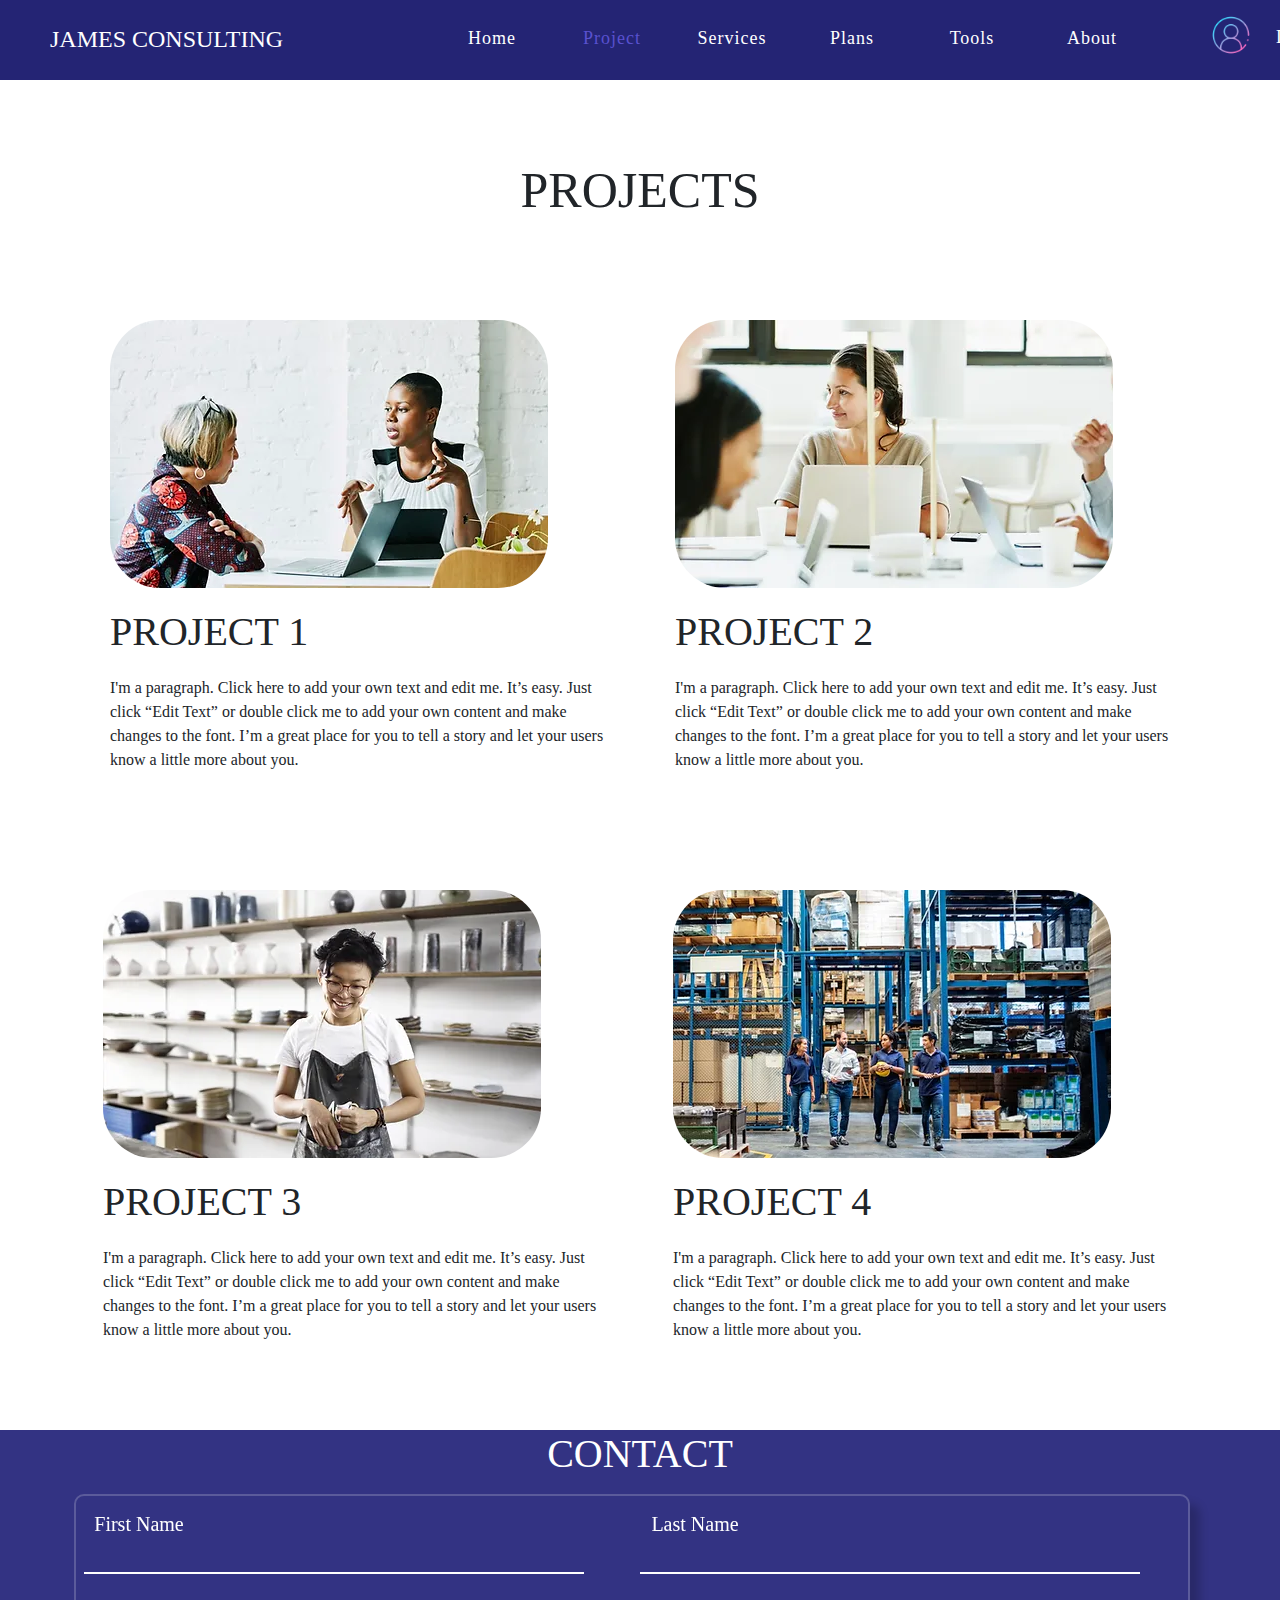
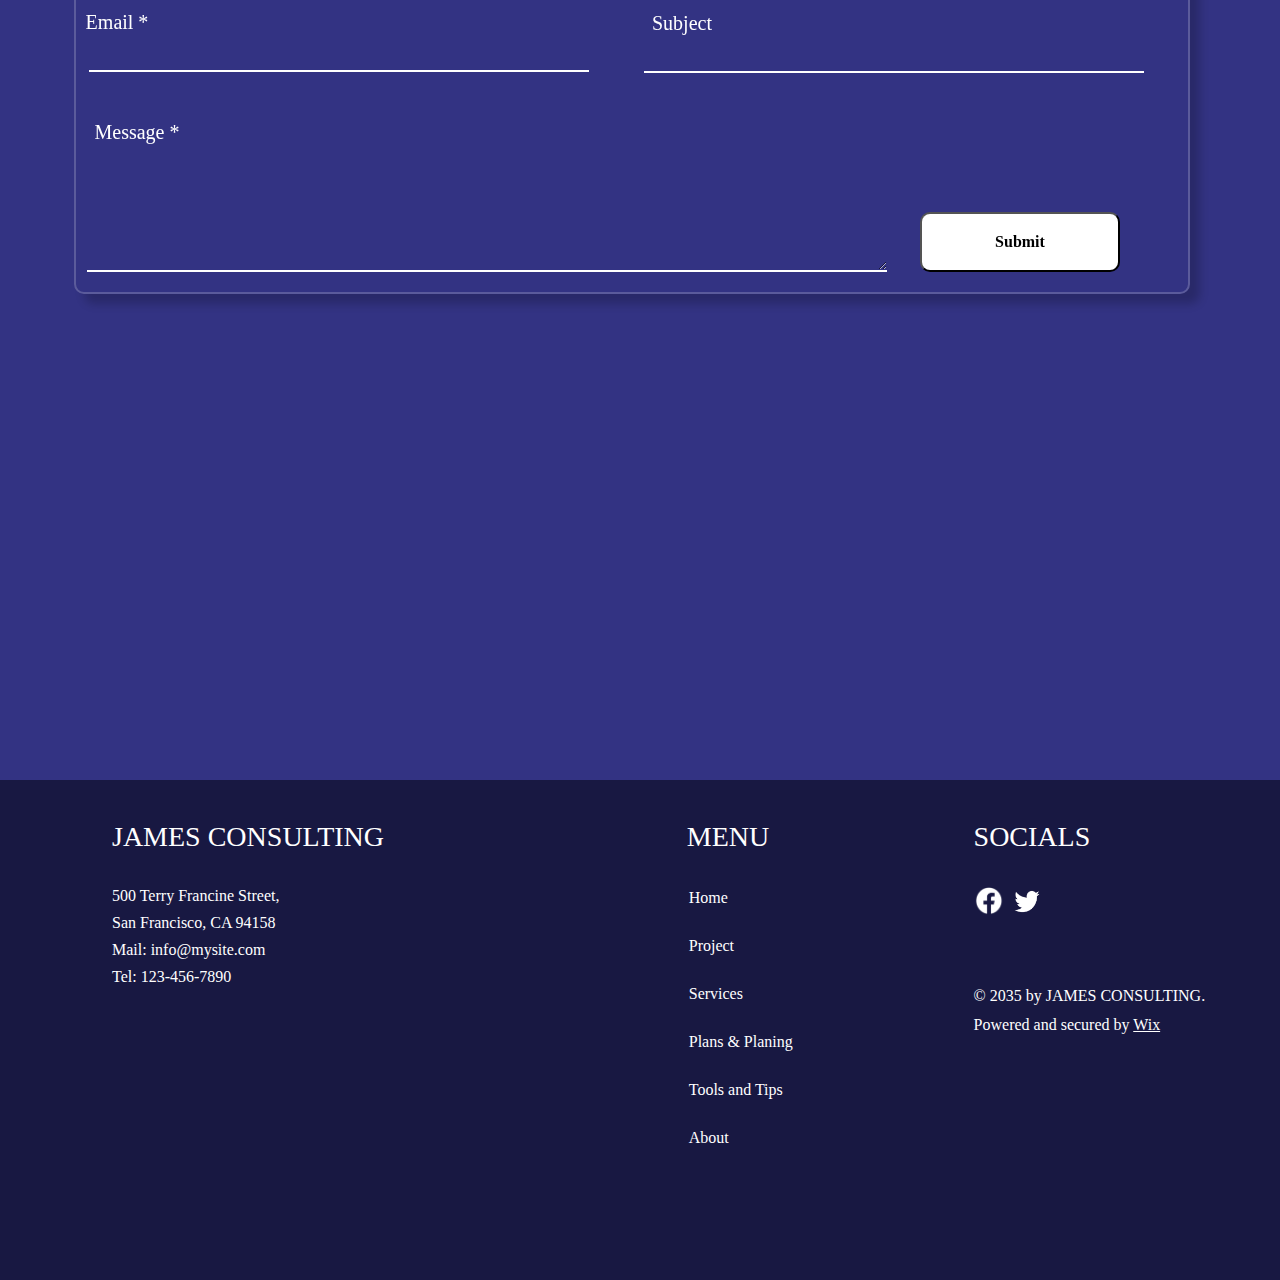
<file: Project.html>
<html>
    <head>
        <title>James Consulting</title>
        <link href="https://cdn.jsdelivr.net/npm/bootstrap@5.3.3/dist/css/bootstrap.min.css" rel="stylesheet" integrity="sha384-QWTKZyjpPEjISv5WaRU9OFeRpok6YctnYmDr5pNlyT2bRjXh0JMhjY6hW+ALEwIH" crossorigin="anonymous">
        <link rel="stylesheet" href="Style.css">
        <link rel="stylesheet" href="Animation.css">
        <link rel="stylesheet" href="Mobile.css">
    </head>
    <body>
        <div class="main">
            <div class="nav">
                <div class="left">
                    <a href="index.html" style="text-decoration: none;"><h3>JAMES CONSULTING</h3></a>
                </div>
                <div class="right">
                    <ul>
                        <li><a href="index.html">Home</a></a></li>
                        <li><a href="Project.html" style="color: rgb(89, 81, 207);">Project</a></a></li>
                        <li><a href="Services.html">Services</a></a></li>
                        <li><a href="Plans.html">Plans</a></a></li>
                        <li><a href="Tools.html">Tools</a></a></li>
                        <li><a href="About.html">About</a></a></li>
                        <div id="login">
                            <a href="login.html"><img src="new.png" width="50px" height="50px">
                                <h6>Login</h6>
                            </a>
                        </div>
                    </ul>
                </div>
            </div>
            <div class="projectof container">
                <div class="all">
                    <h1 style="font-size: 50px; text-align: center;">PROJECTS</h1>
                    <div class="part1">
                        <div class="project1">
                            <div class="white_1">
                                <img src="two.webp" style="border-radius: 50px;">
                                <h1 style="margin-top: 20px;">PROJECT 1</h1>
                                <p style="margin-top: 20px;">I'm a paragraph. Click here to add your own text and edit me. It’s easy. Just click “Edit Text” or double click me to add your own content and make changes to the font. I’m a great place for you to tell a story and let your users know a little more about you.</p>
                            </div>
                        </div>
                        <div class="project2">
                            <div class="black_1">
                                <img src="smile.webp" style="border-radius: 50px;">
                                <h1 style="margin-top: 20px;">PROJECT 2</h1>
                                <p style="margin-top: 20px;">I'm a paragraph. Click here to add your own text and edit me. It’s easy. Just click “Edit Text” or double click me to add your own content and make changes to the font. I’m a great place for you to tell a story and let your users know a little more about you.</p>
                            </div>
                        </div>
                    </div>
                    <div class="part2">
                        <div class="project3">
                            <div class="jap">
                                <img src="jap.webp" style="border-radius: 50px;">
                                <h1 style="margin-top: 20px;">PROJECT 3</h1>
                                <p style="margin-top: 20px;">I'm a paragraph. Click here to add your own text and edit me. It’s easy. Just click “Edit Text” or double click me to add your own content and make changes to the font. I’m a great place for you to tell a story and let your users know a little more about you.</p>
                            </div>
                        </div>
                        <div class="project4">
                            <div class="four">
                                <img src="four.webp" style="border-radius: 50px;">
                                <h1 style="margin-top: 20px;">PROJECT 4</h1>
                                <p style="margin-top: 20px;">I'm a paragraph. Click here to add your own text and edit me. It’s easy. Just click “Edit Text” or double click me to add your own content and make changes to the font. I’m a great place for you to tell a story and let your users know a little more about you.</p>
                            </div>
                        </div>
                    </div>
                </div>
            </div>
            <div class="cont6">
                <div class="Contact container">
                    <h1>CONTACT</h1>
                    <br>
                    <form>
                        <div style="width: 100%; border-radius: 10px; height: 400px;" class="row g-3">
                            <div class="col d-flex flex-column">
                                <h5 style="float: left;  margin-left: -430px;">First Name</h5><input style="width: 500px; height: 30px; border: none; border-radius: 0px; border-bottom: 2px solid white; background: transparent;" type="text" class="form-control" aria-label="First name" required>
                            </div>
                            <br>
                            <div class="col d-flex flex-column">
                                <h5 style="float: left; margin-left: -430px;">Last Name</h5><input  style="width: 500px; height: 30px; border: none; border-radius: 0px; border-bottom: 2px solid white; background: transparent;" type="text" class="form-control" aria-label="Last name" required>
                            </div>
                            <br>
                            <div class="d-flex flex-column">
                                <div class="col">
                                    <h5 style="margin-left: -1030px;">Email *</h5>
                                    <input style="width: 500px; margin-left: 5px; height: 30px; border: none; border-bottom: 2px solid white; border-radius: 0px; background: transparent;" type=email class="form-control" id="inputEmail4" required>
                                </div>
                                <br>
                                <div class="col">
                                    <h5 style="margin-left: 100px; margin-top: -85px;">Subject</h5>
                                    <input style="width: 500px; margin-left: 560px; margin-top: 8px; height: 30px; border: none; border-radius: 0px; border-bottom: 2px solid white; background: transparent;" type="text" class="form-control" required>
                                </div>
                                <br>
                                <div style="margin-top: -20px; margin-left: -50px;">
                                    <h5 style="margin-left: -940px;">Message *</h5>
                                    <textarea style="width: 800px; height: 120px; border: none; border-radius: 0px; border-bottom: 2px solid white; background: transparent; margin-left: 20px; margin-bottom: 20px;"></textarea required>
                                    <a href="#"><button style="border-radius: 10px; float: right; margin-right: 60px; margin-top: 60px;"><b>Submit</b></button></a>
                                </div>
                            </div>
                        </div>
                    </form>
                    <br>
                    <br>
                    <div>
                        <iframe style="width: 1090px; border-radius: 10px; margin-left: -30px; height: 350px;" src="https://www.google.com/maps/embed?pb=!1m18!1m12!1m3!1d3357.030422889747!2d-96.69051592551685!3d32.711819287317226!2m3!1f0!2f0!3f0!3m2!1i1024!2i768!4f13.1!3m3!1m2!1s0x864ebd058caca08f%3A0x406755a50697a8a6!2sCrazy%20Brothers%20Breakfast%2C%20Lunch%2C%20and%20Dinner!5e0!3m2!1sen!2sin!4v1717500261077!5m2!1sen!2sin" width="600" height="450" style="border:0;" allowfullscreen="" loading="lazy" referrerpolicy="no-referrer-when-downgrade"></iframe>
                    </div>
                </div>
            </div>
            <div class="cont7">
                    <div class="terry">
                        <div class="into container">
                            <h3>JAMES CONSULTING</h3>
                            <br>
                            <h6>500 Terry Francine Street,</h6>
                            <h6>San Francisco, CA 94158</h6>
                            <h6>Mail: <a href="#">info@mysite.com</a></h6>
                            <h6>Tel: 123-456-7890</h6>
                        </div>
                    </div>
                    <div class="menu">
                        <div class="wow container">
                            <h3>MENU</h3>
                            <br>
                            <ul>
                                <li><a href="index.html">Home</a></li>
                                <br>
                                <li><a href="Project.html">Project</a></li>
                                <br>
                                <li><a href="Services.html">Services</a></li>
                                <br>
                                <li><a href="Plans.html">Plans & Planing</a></li>
                                <br>
                                <li><a href="Tools.html">Tools and Tips</a></li>
                                <br>
                                <li><a href="About.html">About</a></li>
                            </ul>
                        </div>
                    </div>
                    <div class="socials">
                        <div class="nigga container">
                            <h3>SOCIALS</h3>
                            <br>
                            <a href="https://www.facebook.com/login/"><img src="fb.png" width="30px" height="30px"></a>
                            <a href="https://x.com/i/flow/login"><img src="tw.png" width="40px" height="30px"></a>
                            <br>
                            <div class="Wix" style="margin-top: 70px;">
                                <h6>© 2035 by JAMES CONSULTING.</h6>
                                <p>Powered and secured by <a href="https://www.wix.com/?utm_campaign=vir_created_with">Wix</a></p>
                            </div>
                        </div>
                    </div>
                </div>
        </div>
        <script src="Script.js"></script>
        <script src="https://cdn.jsdelivr.net/npm/bootstrap@5.3.3/dist/js/bootstrap.bundle.min.js" integrity="sha384-YvpcrYf0tY3lHB60NNkmXc5s9fDVZLESaAA55NDzOxhy9GkcIdslK1eN7N6jIeHz" crossorigin="anonymous"></script>
        <script src="https://cdn.jsdelivr.net/npm/@popperjs/core@2.11.8/dist/umd/popper.min.js" integrity="sha384-I7E8VVD/ismYTF4hNIPjVp/Zjvgyol6VFvRkX/vR+Vc4jQkC+hVqc2pM8ODewa9r" crossorigin="anonymous"></script>
    <script src="https://cdn.jsdelivr.net/npm/bootstrap@5.3.3/dist/js/bootstrap.min.js" integrity="sha384-0pUGZvbkm6XF6gxjEnlmuGrJXVbNuzT9qBBavbLwCsOGabYfZo0T0to5eqruptLy" crossorigin="anonymous"></script>
    </body>
</html>
</file>
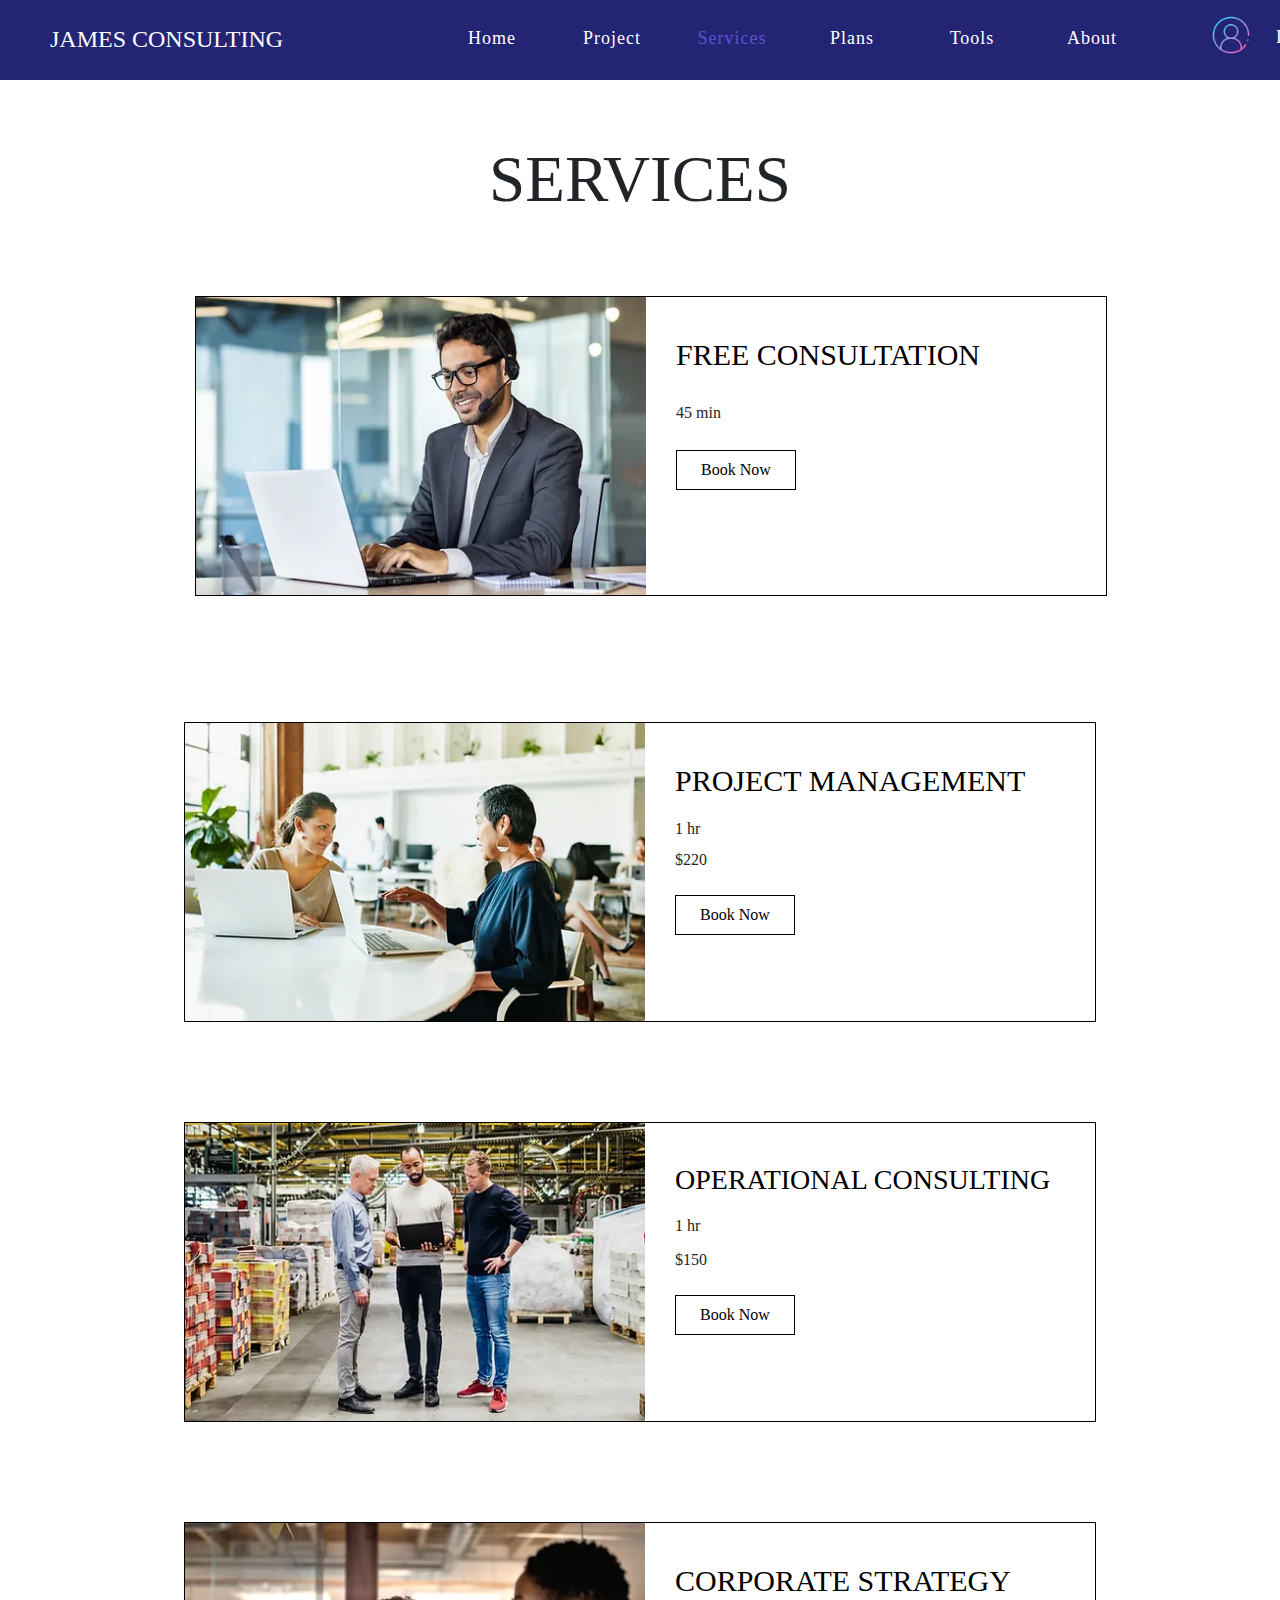
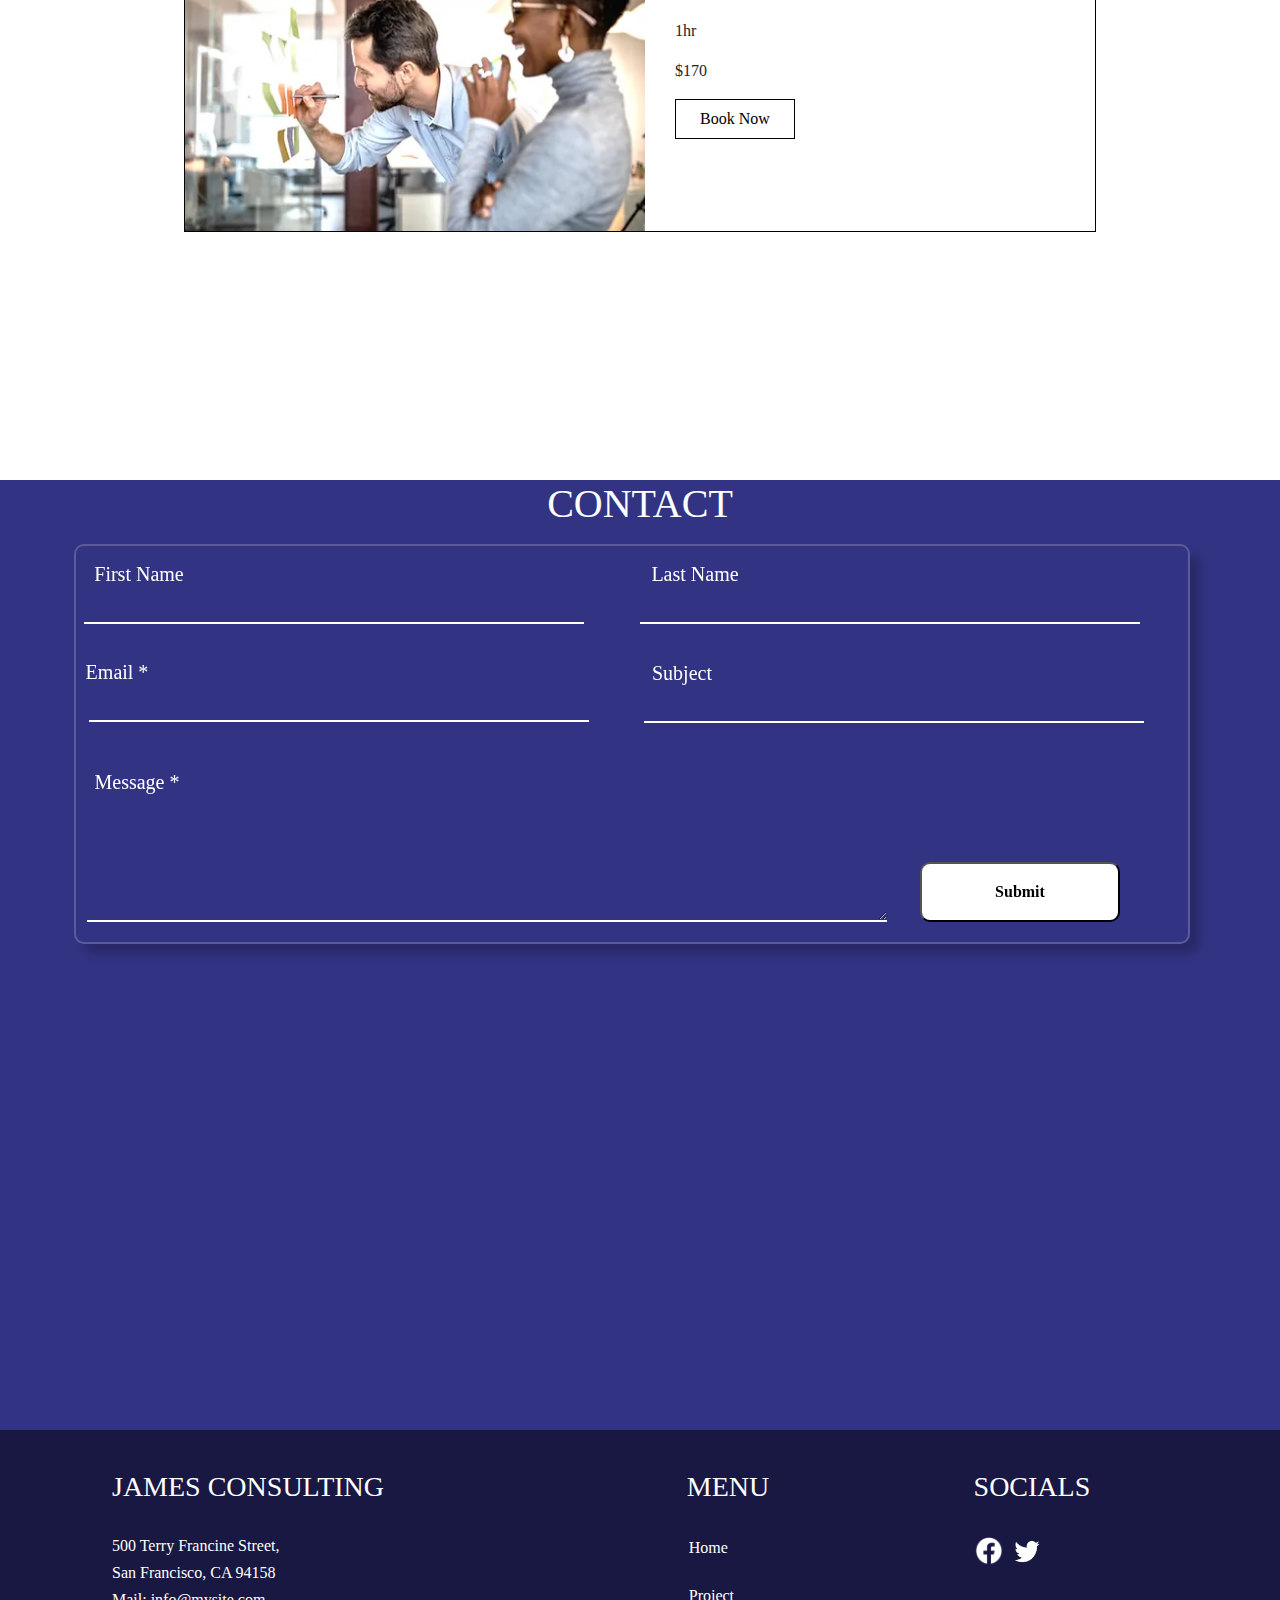
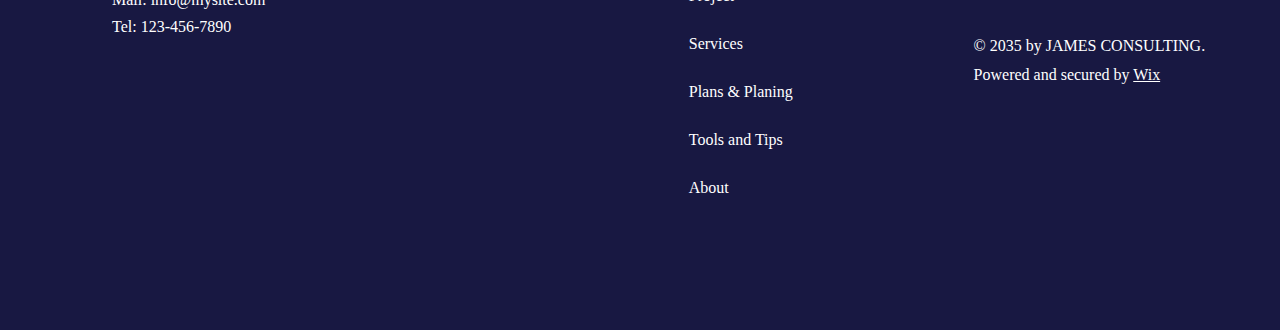
<file: Services.html>
<html>
    <head>
        <title>James Consulting</title>
        <link href="https://cdn.jsdelivr.net/npm/bootstrap@5.3.3/dist/css/bootstrap.min.css" rel="stylesheet" integrity="sha384-QWTKZyjpPEjISv5WaRU9OFeRpok6YctnYmDr5pNlyT2bRjXh0JMhjY6hW+ALEwIH" crossorigin="anonymous">
        <link rel="stylesheet" href="Style.css">
        <link rel="stylesheet" href="Animation.css">
        <link rel="stylesheet" href="Mobile.css">
    </head>
    <body>
        <div class="main">
            <div class="nav">
                <div class="left">
                    <a href="index.html" style="text-decoration: none;"><h3>JAMES CONSULTING</h3></a>
                </div>
                <div class="right">
                    <ul>
                        <li><a href="index.html">Home</a></a></li>
                        <li><a href="Project.html">Project</a></a></li>
                        <li><a href="Services.html" style="color: rgb(89, 81, 207);">Services</a></a></li>
                        <li><a href="Plans.html">Plans</a></a></li>
                        <li><a href="Tools.html">Tools</a></a></li>
                        <li><a href="About.html">About</a></a></li>
                        <div id="login">
                            <a href="login.html"><img src="new.png" width="50px" height="50px">
                                <h6>Login</h6>
                            </a>
                        </div>
                    </ul>
                </div>
            </div>
            <div class="service container">
                <div class="sad">
                    <h1 style=" text-align: center; font-size: 65px;">SERVICES</h1>
                    <div class="min45">
                        <div class="head">
                            <a href="#"><img src="head.webp" style="width: 450px; height: 298px; float: left;"></a>
                        </div>
                        <div class="consul">
                            <a href="#"><h6 style="font-size: 30px;">FREE CONSULTATION</h6></a>
                            <h6 style=" margin-top: 30px;">45 min</h6>
                            <a href="#"><button style="width: 120px; height: 40px; margin-top: 20px;">Book Now</button></a>
                        </div>
                    </div>
                    <div class="happy">
                        <div class="hr1">
                            <div class="see">
                                <a href="#"><img src="see.webp" style="width: 460px; height: 298px; float: left;"></a>
                            </div>
                            <div class="mana">
                                <a href="#"><h6 style="font-size: 30px;">PROJECT MANAGEMENT</h6></a>
                                <h6 style="margin-top: 20px;">1 hr</h6>
                                <p style="margin-top: 10px;">$220</p>
                                <a href="#"><button style="width: 120px; height: 40px; margin-top: 7px;">Book Now</button></a>    
                            </div>
                        </div>
                    </div>
                    <div class="ner">
                        <div class="hr2">
                            <div class="man3">
                                <a href="#"><img style="width: 460px; height: 298px; float: left;" src="threeman.webp"></a>
                            </div>
                            <div class="opera">
                                <a href="#"><h6 style="font-size: 28px;">OPERATIONAL CONSULTING</h6></a>
                                <h6 style=" margin-top: 20px;">1 hr</h6>
                                <p style="margin-top: 13px;">$150</p>
                                <a href="#"><button style="width: 120px; height: 40px; margin-top: 7px;">Book Now</button></a>
                            </div>
                        </div>
                    </div>
                    <div class="lau">
                        <div class="hr3">
                            <div class="twolau">
                                <a href="#"><img style="width: 460px; height: 308px; float: left;" src="wr.webp"></a>
                            </div>
                            <div class="stra">
                                <a href="#"><h6 style="font-size: 30px;">CORPORATE STRATEGY</h6></a>
                                <p style="margin-top: 20px;">1hr</p>
                                <p>$170</p>
                                <a href="#"><button style="width: 120px; height: 40px; margin-top: px;">Book Now</button></a>
                            </div>
                        </div>
                    </div>
                </div>
            </div>
            <div class="cont6">
                <div class="Contact container">
                    <h1>CONTACT</h1>
                    <br>
                    <form>
                        <div style="width: 100%; border-radius: 10px; height: 400px;" class="row g-3">
                            <div class="col d-flex flex-column">
                                <h5 style="float: left;  margin-left: -430px;">First Name</h5><input style="width: 500px; height: 30px; border: none; border-radius: 0px; border-bottom: 2px solid white; background: transparent;" type="text" class="form-control" aria-label="First name" required>
                            </div>
                            <br>
                            <div class="col d-flex flex-column">
                                <h5 style="float: left; margin-left: -430px;">Last Name</h5><input  style="width: 500px; height: 30px; border: none; border-radius: 0px; border-bottom: 2px solid white; background: transparent;" type="text" class="form-control" aria-label="Last name" required>
                            </div>
                            <br>
                            <div class="d-flex flex-column">
                                <div class="col">
                                    <h5 style="margin-left: -1030px;">Email *</h5>
                                    <input style="width: 500px; margin-left: 5px; height: 30px; border: none; border-bottom: 2px solid white; border-radius: 0px; background: transparent;" type=email class="form-control" id="inputEmail4" required>
                                </div>
                                <br>
                                <div class="col">
                                    <h5 style="margin-left: 100px; margin-top: -85px;">Subject</h5>
                                    <input style="width: 500px; margin-left: 560px; margin-top: 8px; height: 30px; border: none; border-radius: 0px; border-bottom: 2px solid white; background: transparent;" type="text" class="form-control" required>
                                </div>
                                <br>
                                <div style="margin-top: -20px; margin-left: -50px;">
                                    <h5 style="margin-left: -940px;">Message *</h5>
                                    <textarea style="width: 800px; height: 120px; border: none; border-radius: 0px; border-bottom: 2px solid white; background: transparent; margin-left: 20px; margin-bottom: 20px;"></textarea>
                                    <a href="#"><button style="border-radius: 10px; float: right; margin-right: 60px; margin-top: 60px;"><b>Submit</b></button></a>
                                </div>
                            </div>
                        </div>
                    </form>
                    <br>
                    <br>
                    <div>
                        <iframe style="width: 1090px; border-radius: 10px; margin-left: -30px; height: 350px;" src="https://www.google.com/maps/embed?pb=!1m18!1m12!1m3!1d3357.030422889747!2d-96.69051592551685!3d32.711819287317226!2m3!1f0!2f0!3f0!3m2!1i1024!2i768!4f13.1!3m3!1m2!1s0x864ebd058caca08f%3A0x406755a50697a8a6!2sCrazy%20Brothers%20Breakfast%2C%20Lunch%2C%20and%20Dinner!5e0!3m2!1sen!2sin!4v1717500261077!5m2!1sen!2sin" width="600" height="450" style="border:0;" allowfullscreen="" loading="lazy" referrerpolicy="no-referrer-when-downgrade"></iframe>
                    </div>
                </div>
            </div>
            <div class="cont7">
                    <div class="terry">
                        <div class="into container">
                            <h3>JAMES CONSULTING</h3>
                            <br>
                            <h6>500 Terry Francine Street,</h6>
                            <h6>San Francisco, CA 94158</h6>
                            <h6>Mail: <a href="#">info@mysite.com</a></h6>
                            <h6>Tel: 123-456-7890</h6>
                        </div>
                    </div>
                    <div class="menu">
                        <div class="wow container">
                            <h3>MENU</h3>
                            <br>
                            <ul>
                                <li><a href="index.html">Home</a></li>
                                <br>
                                <li><a href="Project.html">Project</a></li>
                                <br>
                                <li><a href="Services.html">Services</a></li>
                                <br>
                                <li><a href="Plans.html">Plans & Planing</a></li>
                                <br>
                                <li><a href="Tools.html">Tools and Tips</a></li>
                                <br>
                                <li><a href="About.html">About</a></li>
                            </ul>
                        </div>
                    </div>
                    <div class="socials">
                        <div class="nigga container">
                            <h3>SOCIALS</h3>
                            <br>
                            <a href="https://www.facebook.com/login/"><img src="fb.png" width="30px" height="30px"></a>
                            <a href="https://x.com/i/flow/login"><img src="tw.png" width="40px" height="30px"></a>
                            <br>
                            <div class="Wix" style="margin-top: 70px;">
                                <h6>© 2035 by JAMES CONSULTING.</h6>
                                <p>Powered and secured by <a href="https://www.wix.com/?utm_campaign=vir_created_with">Wix</a></p>
                            </div>
                        </div>
                    </div>
                </div>
        </div>
        <script src="Script.js"></script>
        <script src="https://cdn.jsdelivr.net/npm/bootstrap@5.3.3/dist/js/bootstrap.bundle.min.js" integrity="sha384-YvpcrYf0tY3lHB60NNkmXc5s9fDVZLESaAA55NDzOxhy9GkcIdslK1eN7N6jIeHz" crossorigin="anonymous"></script>
        <script src="https://cdn.jsdelivr.net/npm/@popperjs/core@2.11.8/dist/umd/popper.min.js" integrity="sha384-I7E8VVD/ismYTF4hNIPjVp/Zjvgyol6VFvRkX/vR+Vc4jQkC+hVqc2pM8ODewa9r" crossorigin="anonymous"></script>
        <script src="https://cdn.jsdelivr.net/npm/bootstrap@5.3.3/dist/js/bootstrap.min.js" integrity="sha384-0pUGZvbkm6XF6gxjEnlmuGrJXVbNuzT9qBBavbLwCsOGabYfZo0T0to5eqruptLy" crossorigin="anonymous"></script>
    </body>
</html>
</file>
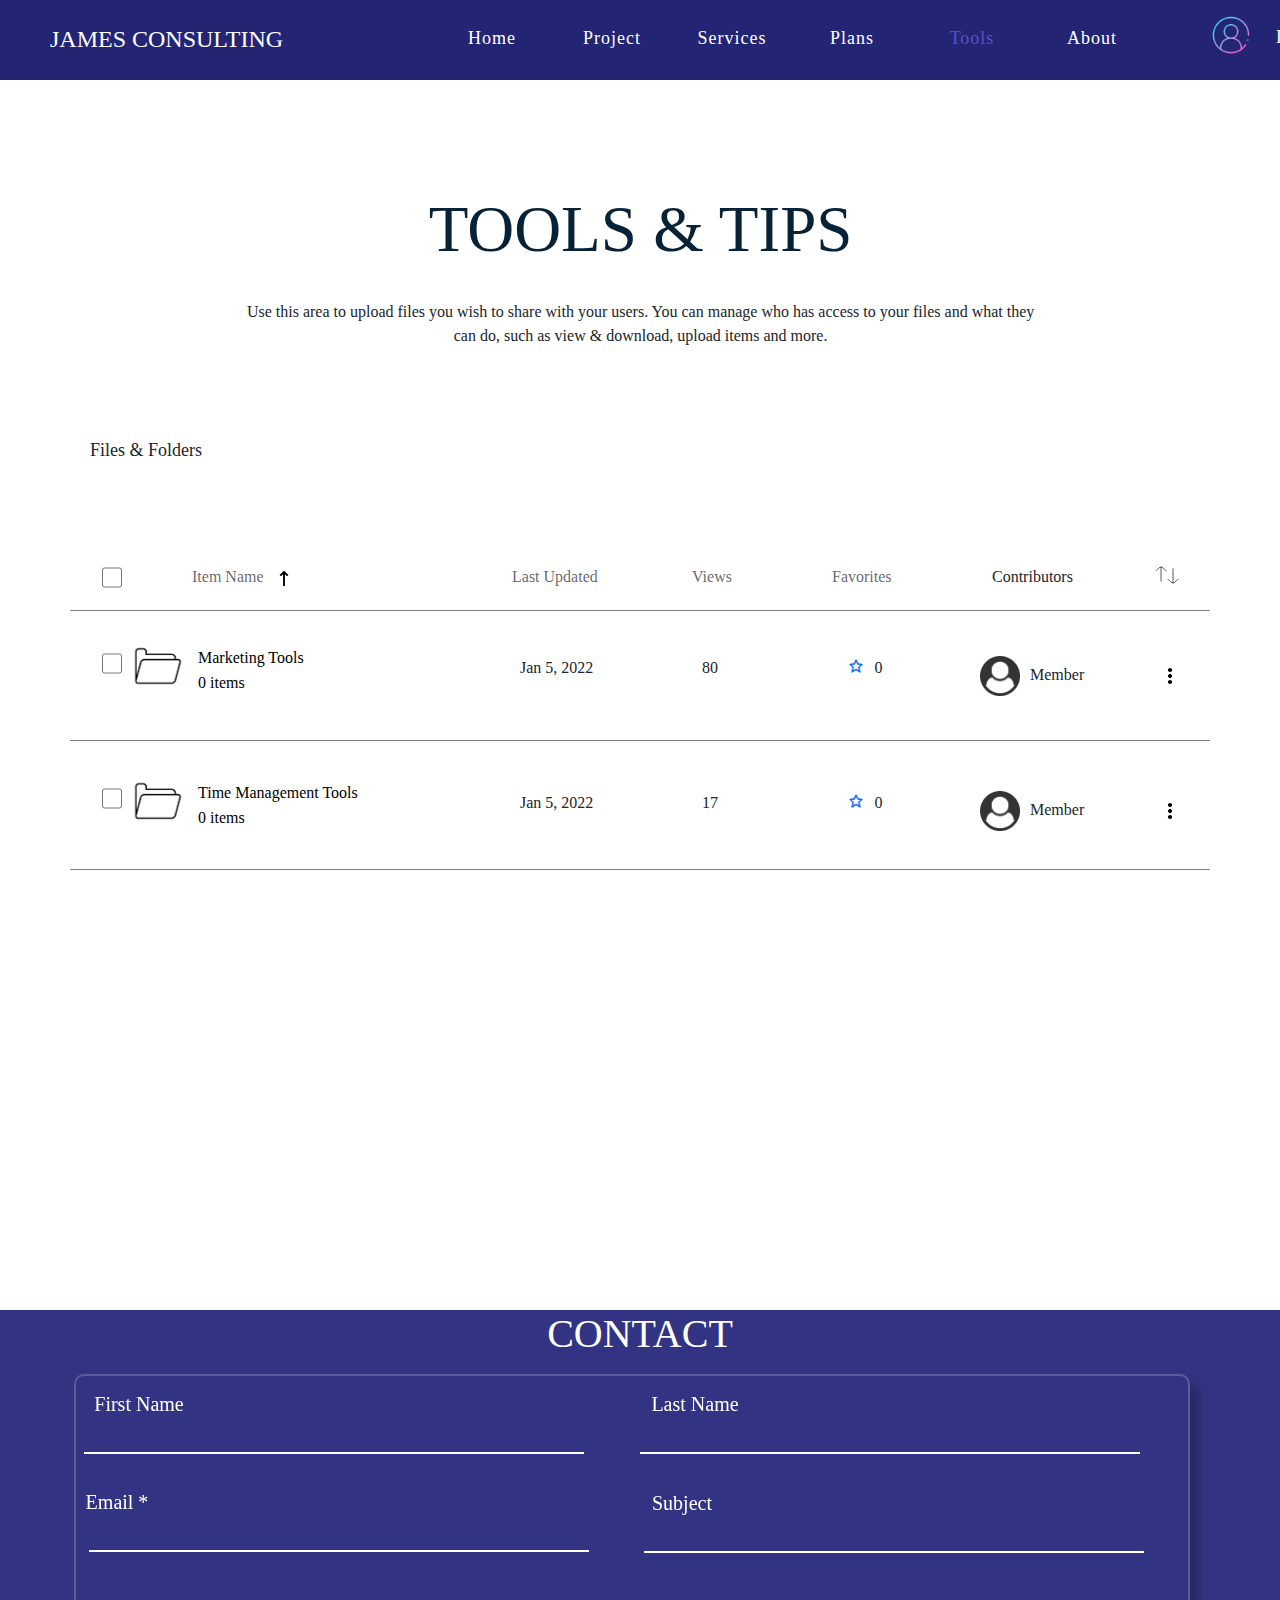
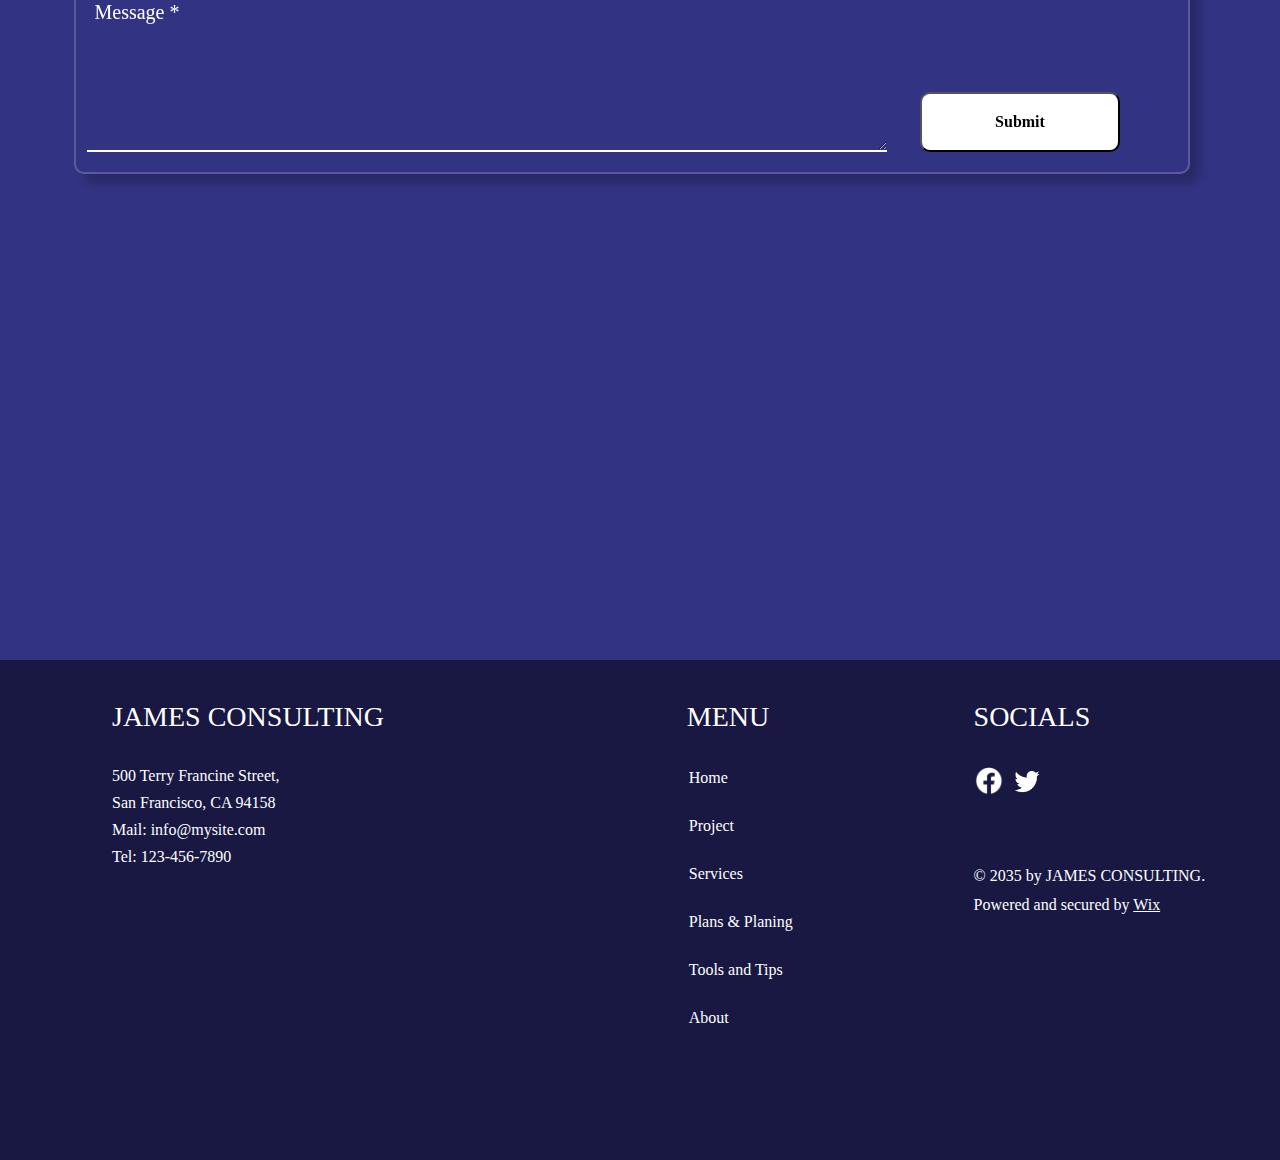
<file: Tools.html>
<html>
    <head>
        <title>James Consulting</title>
        <link href="https://cdn.jsdelivr.net/npm/bootstrap@5.3.3/dist/css/bootstrap.min.css" rel="stylesheet" integrity="sha384-QWTKZyjpPEjISv5WaRU9OFeRpok6YctnYmDr5pNlyT2bRjXh0JMhjY6hW+ALEwIH" crossorigin="anonymous">
        <link rel="stylesheet" href="Style.css">
        <link href='https://unpkg.com/boxicons@2.1.4/css/boxicons.min.css' rel='stylesheet'>
        <link rel="stylesheet" href="Mobile.css">
    </head>
    <body>
        <div class="main">
            <div class="nav">
                <div class="left">
                    <a href="index.html" style="text-decoration: none;"><h3>JAMES CONSULTING</h3></a>
                </div>
                <div class="right">
                    <ul>
                        <li><a href="index.html">Home</a></a></li>
                        <li><a href="Project.html">Project</a></a></li>
                        <li><a href="Services.html">Services</a></a></li>
                        <li><a href="Plans.html">Plans</a></a></li>
                        <li><a href="Tools.html" style="color: rgb(89, 81, 207);">Tools</a></a></li>
                        <li><a href="About.html">About</a></a></li>
                        <div id="login">
                            <a href="login.html"><img src="new.png" width="50px" height="50px">
                                <h6>Login</h6>
                            </a>
                        </div>
                    </ul>
                </div>
            </div>
            <div class="tools container">
                <div class="tips">
                    <h1 style="margin-top: 30px; font-size: 65px; color: rgb(7,33,54);">TOOLS & TIPS</h1>
                    <br>
                    <p>Use this area to upload files you wish to share with your users. You can manage who has access to your files and what they can do, such as view & download, upload items and more.</p>
                </div>
            </div>
            <div class="file container">
                <div class="fold">
                    <h5 style="margin-top: 30px; margin-left: 20px; font-size: 18px;">Files & Folders</h5>
                </div>
                <div class="time">
                    <ul>
                        <input type="checkbox" style="width: 20px; height: 25px; margin-top: 15px; float: left;">
                        <a href="#"><li style="width: 280px; height: 25px; margin-left: 70px; text-align: left;">Item Name<img style="width: 20px; height: 15px; margin-left: 10px;" src="up.svg"></li></a>
                        <a href="#"><li style="width: 120px; height: 25px; margin-left: 40px; text-align: left;">Last Updated</li></a>
                        <a href="#"><li style="width: 120px; height: 25px; margin-left: 60px; text-align: left;">Views</li></a>
                        <a href="#"><li style="width: 120px; height: 25px; margin-left: 20px; text-align: left;">Favorites</li></a>
                        <li style="width: 120px; height: 25px; margin-left: 40px; text-align: left;">Contributors</li>
                        <a href="#"><img style="width: 30px; height: 20px; float: left; margin-top: 15px; margin-left: 40px;" src="arrow.png"></a>
                    </ul>
                </div>
                <div class="market_tool">
                    <div class="folder_all">
                        <input type="checkbox" style="width: 20px; height: 25px; margin-top: 15px; margin-left: 32px; float: left;">
                        <img src="folder.png" style="width: 60px; height: 60px; margin-left: 6px; float: left;">
                        <div class="items_0">
                            <a href="#">
                                <p>Marketing Tools</p>
                                <p style="margin-top: -15px;">0 items</p>
                            </a>
                        </div>
                        <ul class="jan_5">
                            <li style="width: 120px; height: 30px; margin-top: 20px;">Jan 5, 2022</li>
                            <li style="width: 120px; height: 30px; margin-left: 10px; margin-top: 20px; text-align: center;">80</li>
                            <li style="width: 40px; height: 30px; margin-left: 75px; text-align: center; margin-top: 20px;"><a href="#"><i style="margin-right: 20px; width: 7px; height: 10px;" class='bx bx-star'></i></a>0</li>
                            <li style="width: 130px; height: 30px; margin-left: 95px; margin-top: 20px;"><img src="user.png" style="width: 40px; height: 40px; margin-right: 10px;">Member</li>
                            <a href="#"><img src="dots.png" style="width: 20px; height: 20px; margin-left: 50px; margin-top: 30px; margin-right: 15px;"></a>
                        </ul>
                    </div>
                </div>
                <div class="time_mana">
                    <div class="mana_tools">
                        <input type="checkbox" style="width: 20px; height: 25px; margin-top: 15px; margin-left: 32px; float: left;">
                        <img src="folder.png" style="width: 60px; height: 60px; margin-left: 6px; float: left;">
                        <div class="items_0">
                            <a href="#">
                                <p>Time Management Tools</p>
                                <p style="margin-top: -15px;">0 items</p>
                            </a>
                        </div>
                        <ul class="jan_5">
                            <li style="width: 120px; height: 30px; margin-top: 20px;">Jan 5, 2022</li>
                            <li style="width: 120px; height: 30px; margin-left: 10px; margin-top: 20px; text-align: center;">17</li>
                            <li style="width: 40px; height: 30px; margin-left: 75px; text-align: center; margin-top: 20px;"><a href="#"><i style="margin-right: 20px; width: 7px; height: 10px;" class='bx bx-star'></i></a>0</li>
                            <li style="width: 130px; height: 30px; margin-left: 95px; margin-top: 20px;"><img src="user.png" style="width: 40px; height: 40px; margin-right: 10px;">Member</li>
                            <a href="#"><img src="dots.png" style="width: 20px; height: 20px; margin-left: 50px; margin-top: 30px; margin-right: 15px;"></a>
                        </ul>
                    </div>
                </div>
            </div>
            <div class="cont6">
                <div class="Contact container">
                    <h1>CONTACT</h1>
                    <br>
                    <form>
                        <div style="width: 100%; border-radius: 10px; height: 400px;" class="row g-3">
                            <div class="col d-flex flex-column">
                                <h5 style="float: left;  margin-left: -430px;">First Name</h5><input style="width: 500px; height: 30px; border: none; border-radius: 0px; border-bottom: 2px solid white; background: transparent;" type="text" class="form-control" aria-label="First name" required>
                            </div>
                            <br>
                            <div class="col d-flex flex-column">
                                <h5 style="float: left; margin-left: -430px;">Last Name</h5><input  style="width: 500px; height: 30px; border: none; border-radius: 0px; border-bottom: 2px solid white; background: transparent;" type="text" class="form-control" aria-label="Last name" required>
                            </div>
                            <br>
                            <div class="d-flex flex-column">
                                <div class="col">
                                    <h5 style="margin-left: -1030px;">Email *</h5>
                                    <input style="width: 500px; margin-left: 5px; height: 30px; border: none; border-bottom: 2px solid white; border-radius: 0px; background: transparent;" type=email class="form-control" id="inputEmail4" required>
                                </div>
                                <br>
                                <div class="col">
                                    <h5 style="margin-left: 100px; margin-top: -85px;">Subject</h5>
                                    <input style="width: 500px; margin-left: 560px; margin-top: 8px; height: 30px; border: none; border-radius: 0px; border-bottom: 2px solid white; background: transparent;" type="text" class="form-control" required>
                                </div>
                                <br>
                                <div style="margin-top: -20px; margin-left: -50px;">
                                    <h5 style="margin-left: -940px;">Message *</h5>
                                    <textarea style="width: 800px; height: 120px; border: none; border-radius: 0px; border-bottom: 2px solid white; background: transparent; margin-left: 20px; margin-bottom: 20px;"></textarea required>
                                    <a href="#"><button style="border-radius: 10px; float: right; margin-right: 60px; margin-top: 60px;"><b>Submit</b></button></a>
                                </div>
                            </div>
                        </div>
                    </form>
                    <br>
                    <br>
                    <div>
                        <iframe style="width: 1090px; border-radius: 10px; margin-left: -30px; height: 350px;" src="https://www.google.com/maps/embed?pb=!1m18!1m12!1m3!1d3357.030422889747!2d-96.69051592551685!3d32.711819287317226!2m3!1f0!2f0!3f0!3m2!1i1024!2i768!4f13.1!3m3!1m2!1s0x864ebd058caca08f%3A0x406755a50697a8a6!2sCrazy%20Brothers%20Breakfast%2C%20Lunch%2C%20and%20Dinner!5e0!3m2!1sen!2sin!4v1717500261077!5m2!1sen!2sin" width="600" height="450" style="border:0;" allowfullscreen="" loading="lazy" referrerpolicy="no-referrer-when-downgrade"></iframe>
                    </div>
                </div>
            </div>
            <div class="cont7">
                    <div class="terry">
                        <div class="into container">
                            <h3>JAMES CONSULTING</h3>
                            <br>
                            <h6>500 Terry Francine Street,</h6>
                            <h6>San Francisco, CA 94158</h6>
                            <h6>Mail: <a href="#">info@mysite.com</a></h6>
                            <h6>Tel: 123-456-7890</h6>
                        </div>
                    </div>
                    <div class="menu">
                        <div class="wow container">
                            <h3>MENU</h3>
                            <br>
                            <ul>
                                <li><a href="index.html">Home</a></li>
                                <br>
                                <li><a href="Project.html">Project</a></li>
                                <br>
                                <li><a href="Services.html">Services</a></li>
                                <br>
                                <li><a href="Plans.html">Plans & Planing</a></li>
                                <br>
                                <li><a href="Tools.html">Tools and Tips</a></li>
                                <br>
                                <li><a href="About.html">About</a></li>
                            </ul>
                        </div>
                    </div>
                    <div class="socials">
                        <div class="nigga container">
                            <h3>SOCIALS</h3>
                            <br>
                            <a href="https://www.facebook.com/login/"><img src="fb.png" width="30px" height="30px"></a>
                            <a href="https://x.com/i/flow/login"><img src="tw.png" width="40px" height="30px"></a>
                            <br>
                            <div class="Wix" style="margin-top: 70px;">
                                <h6>© 2035 by JAMES CONSULTING.</h6>
                                <p>Powered and secured by <a href="https://www.wix.com/?utm_campaign=vir_created_with">Wix</a></p>
                            </div>
                        </div>
                    </div>
                </div>
        </div>
        <script src="Script.js"></script>
        <script src="https://cdn.jsdelivr.net/npm/bootstrap@5.3.3/dist/js/bootstrap.bundle.min.js" integrity="sha384-YvpcrYf0tY3lHB60NNkmXc5s9fDVZLESaAA55NDzOxhy9GkcIdslK1eN7N6jIeHz" crossorigin="anonymous"></script>
        <script src="https://cdn.jsdelivr.net/npm/@popperjs/core@2.11.8/dist/umd/popper.min.js" integrity="sha384-I7E8VVD/ismYTF4hNIPjVp/Zjvgyol6VFvRkX/vR+Vc4jQkC+hVqc2pM8ODewa9r" crossorigin="anonymous"></script>
    <script src="https://cdn.jsdelivr.net/npm/bootstrap@5.3.3/dist/js/bootstrap.min.js" integrity="sha384-0pUGZvbkm6XF6gxjEnlmuGrJXVbNuzT9qBBavbLwCsOGabYfZo0T0to5eqruptLy" crossorigin="anonymous"></script>
    </body>
</html>
</file>
<file: Style.css>
*{
        padding: 0px;
        margin: 0px;
    }
    .main{
        width: 100%;
        height: 100%;
        font-family: Century Gothic;
    }
    .nav{
        width: 100%;
        height: 80px;
        background: rgb(36, 36, 116);
        margin: center;
        position: relative;
    }
    .left{
        width: 300px;
        height: 50px;
    }
    .left h3{
        font-size: x-large;
        margin-top: 25px;
        margin-left: 50px;
        color: white;
    }
    .right{
        width: 946px;
        height: 80px;
        position: absolute;
        margin-left: 400px;
    }
    .right li{
        width: 120px;
        height: 40px;
        margin-top: 25px;
        float: left;
        list-style: none;
        text-align: center;
        font-size:large;
    }
    .right a{
        color: white;
        text-decoration: none;
        transition: 0.4s;
        position: relative;
        letter-spacing: 1px;
    }
    .right a::after{
        content: "";
        position: absolute;
        background: white;
        transition: 0.4s;
        height: 3px;
        left: 0;
        width: 0;
        bottom: -10px;
        transition: 0.3s;

    }
    .right a:hover::after{
        width: 100%;
    }

    #login{
        width: 8rem;
        height: 3rem;
        justify-content: center;
        text-align: center;
        float: left;
        margin-left: 4rem;
        margin-top: 10px;
    }
    #login img{
        width: 50px;
        height: 50px;
        float: left;
        margin-left: -10px;
    }
    #login h6{
        margin-top: 17px;
        font-size: 18px;
    }
    .cont{
        width: 100%;
        height: 500px;
        background-image: url(business.webp);
        background-repeat: no-repeat;
        background-size: 100% 100%;
        position: relative;
        background-attachment: fixed;
    }
    .free{
        width: 700px;
        height: 300px;
        background: white;
        text-align: center;
        position: absolute;
        margin-left: 24%;
        margin-top: 200px;
    }
    .free h4{
        margin-top: 80px;
    }
    .free h1{
        font-size: 60px;
    }
    .free button{
        border: 1px solid;
        width: 200px;
        height: 60px;
        font-family: 'Lucida Sans', 'Lucida Sans Regular', 'Lucida Grande', 'Lucida Sans Unicode', Geneva, Verdana, sans-serif;
        font-size: 15px;
        border-radius: 6px;
        
    }
    .free button:hover{
        transition: 0.3s;
        color: white;
        background-color: rgb(123, 123, 201);
        box-shadow: 10px 15px blueviolet;
    }
    .cont2{
        width: 100%;
        height: 600px;
        display: flex;
        align-items: center;
    }
    .not{
        display: flex;
    }
    .one{
        width: 400px;
        height: 350px;
        text-align: center;
        font-family: Century Gothic;
        border-radius: 10px;
        
    }
    .one button{
        border: 1px solid;
        width: 200px;
        height: 60px;
        font-family: 'Lucida Sans', 'Lucida Sans Regular', 'Lucida Grande', 'Lucida Sans Unicode', Geneva, Verdana, sans-serif;
        font-size: 14px;
        border-radius: 6px;
        box-shadow: 5px 10px 10px grey;
    }
    .one button:hover{
        transition: 0.3s;
        color: white;
        background-color: rgb(123, 123, 201);
        box-shadow: 10px 15px blueviolet;
    }
    .two{
        width: 400px;
        height: 350px;
        text-align: center;
        font-family: Century Gothic;
        border-radius: 10px;
    }
    .two button{
        border: 1px solid;
        width: 200px;
        height: 60px;
        font-size: 14px;
        border-radius: 6px;
        box-shadow: 5px 10px 10px grey;
    }
    .two button:hover{
        transition: 0.3s;
        color: white;
        background-color: rgb(123, 123, 201);
        box-shadow: 10px 15px blueviolet;
    }
    .three{
        width: 400px;
        height: 350px;
        text-align: center;
        font-family: Century Gothic;
        border-radius: 10px;
    }
    .three button{
        border: 1px solid;
        width: 200px;
        height: 60px;
        font-family: 'Lucida Sans', 'Lucida Sans Regular', 'Lucida Grande', 'Lucida Sans Unicode', Geneva, Verdana, sans-serif;
        font-size: 14px;
        border-radius: 6px;
        box-shadow: 5px 10px 10px grey;
    }
    .three button:hover{
        transition: 0.3s;
        color: white;
        background-color: rgb(123, 123, 201);
        box-shadow: 10px 15px blueviolet;
    }
    .cont3{
        width: 100%;
        height: 600px;
        position: relative;
        background-image: url(businessbg.png);
        background-repeat: no-repeat;
        background-size: cover;
        background-attachment: fixed;
    }
    .About{
        width: 900px;
        height: 400px;
        font-family: Century Gothic;
        position: absolute;
        margin-left: 220px;
        margin-top: 120px;
        text-align: center;
    }
    .About button{
        width: 200px;
        height: 60px;
        border: 1px solid;
        color: rgb(67, 67, 160);
        border-radius: 6px;
        background: white;
        box-shadow: 5px 10px 20px;
    }
    .About button:hover{
        transition: 0.5s;
        color: white;
        background: rgb(82, 82, 172);
        box-shadow: 10px 15px blueviolet;
    }
    .cont4{
        width: 100%;
        height: 600px;
        text-align: center;
        position: relative;
        background:linear-gradient( 1250deg, rgb(233, 65, 65), black);
        font-family: Century Gothic;
    }
    .image{
        width: 1200px;
        height: 400px;
        position: absolute;
        margin-top: 100px;
        margin-left: 8%;
    }
    .kawa{
        width: 117%;
        height: 200px;        
        margin-left: -100px;
        margin-top: 70px;
    }
    .twi{
        width: 230px;
        height: 130px;
        float: left;
        margin-top: 30px;
    }
    .twi img{
        width: 230px;
        height: 130px;
    }
    .bm{
        width: 150px;
        height: 150px;
        float: left;
        margin-left: 200px;
        margin-top: 20px;
    }
    .bm img{
        width: 150px;
        height: 150px;
    }
    .vis{
        width: 230px;
        height: 130px;
        float: left;
        margin-left: 120px;
        margin-top: 30px;
    }
    .vis img{
        width: 230px;
        height: 130px;
    }
    .fed{
        width: 280px;
        height: 70px;
        float: left;
        margin-top: 60px;
        margin-left: 85px;
    }
    .fed img{
        width: 280px;
        height: 70px;
    }
    .cont5{
        width: 100%;
        height: 600px;
        background: rgb(216, 213, 213);
        position: relative;
    }
    .test{
        width: 100%;
        height: 500px;
        position: absolute;
        margin-left: 90px;
        margin-top: 30px;
        text-align: center;
        font-family: Century Gothic;
    }
    .carousel-item{
        width: 100%;
        height: 400px;
        color: white;
        position: relative;
    }
    .five{
        position: absolute;
        bottom: 150px;
        left: 0px;
        right: 0px;
    }
    .img1{
        background: rgb(139, 137, 137);
        background-repeat: no-repeat;
        background-size: 100% 100%;
        border-radius: 10px;
    }
    .new1 h5{
        color: rgb(45, 45, 172) ;
    }
    .img2{
        background: rgb(139, 137, 137);
        background-repeat: no-repeat;
        background-size: 100% 500px;
        border-radius: 10px;
    }
    .new2 h5{
        color: rgb(45, 45, 172) ;
    }
    .img3{
        background: rgb(139, 137, 137);
        background-repeat: no-repeat;
        background-size: 100% 100%;
        border-radius: 10px;
        box-shadow: 0xp 70px 20px black;
    }
    .new3 h5{
        color: rgb(45, 45, 172) ;
    }
    .cont6{
        width: 100%;
        height: 950px;
        background: rgb(51, 51, 131);
        background-position: center;
        background-size: cover;
    }
    .contact{
        width: 100%;
        height: 800px;
        text-align: center;
        font-family: Century Gothic;
        color: white;
    }
    .contact button{
        width: 200px;
        height: 60px;
        background: white;
    }
    .contact button:hover{
        transition: 0.3s;
        background: transparent;
        color: white;
    }
    .row{
        border: 2px solid rgb(255, 255, 255, .2);
        backdrop-filter: blur(3px);
        box-shadow: 10px 10px 10px rgb(0, 0, 0, .2);
    }
    .name{
        float: left;
    }
    .name h5{
        margin-left: -425px;
    }
    .name input{
        background: transparent;
        border: 0px;
        border-radius: 1px;
        border-bottom: 2px solid white;
    }
    .name_1{
        float: right;
    }
    .name_1 h5{
        margin-left: -423px;
    }
    .name_1 input{
        background: transparent;
        border: 0px;
        border-radius: 1px;
        border-bottom: 2px solid white;
    }
    .name_email{
        float: left;
        width: 540px;
    }
    .name_email h5{
        width: 70px;
    }
    .name_email input{
        background: transparent;
        border: 0px;
        border-radius: 1px;
        border-bottom: 2px solid white;
    }
    .name_sub{
        width: 540px;
        float: left;
        margin-left: 557px;
        margin-top: -75px;
    }
    .name_sub h5{
        width: 70px;
    }
    .name_sub input{
        background: transparent;
        border: 0px;
        border-radius: 1px;
        border-bottom: 2px solid white;
    }
    .name_message{
        width: 100%;
        position: relative;
    }
    .name_message h5{
        width: 110px;
    }
    .name_message textarea{
        width: 800px;
        height: 130px;
        margin-left: -290px;
        background: transparent;
        margin-bottom: 20px;
        border: 0px;
        border-radius: 1px;
        border-bottom: 2px solid white;
    }
    .name_message button{
        margin-left: 50px;
        border-radius: 10px;
        margin-top: 70px;
        position: absolute;
    }
    .Contact iframe{
        width: 100%;
        height: 50%;
    }
    .cont7{
        width: 100%;
        height: 500px;
        background: rgb(24, 24, 66);
        display: flex;
        color: white;
    }
    .terry{
        width: 900px;
        height: 400px;
        position: relative;
    }
    .into{
        width: 300px;
        height: 300px;
        position: absolute;
        margin-top: 40px;
        margin-left: 100px;
    }
    .into a{
        color: white;
        text-decoration: none;
    }
    .menu{
        width: 500px;
        height: 400px;
    }
    .wow{
        width: 200px;
        height: 300px;
        margin-top: 40px;
    }
    .wow li{
        width: 300px;
        margin-left: -30px;
        list-style: none;
        flex-direction: column;
    }
    .wow a{
        color: white;
        text-decoration: none;
    }
    .wow a:hover{
        transition: 0.2s;
        color: rgb(135, 115, 209);
    }
    .socials{
        width: 500px;
        height: 400px;
    }
    .nigga{
        width: 300px;
        height: 300px;
        margin-top: 40px;
    }
    .nigga a{
        color: white;
    }
    .main2{
        width: 100%;
        height: 900px;
        position: relative;
        justify-content: center;
    }
    .abo{
        width: 100%;
        height: 850px;
        text-align: center;
        position: absolute;
        margin-top: 40px;
        margin-left: -12px;
    }
    .para4{
        width: 500px;
        height: 450px;
        float: left;
        text-align: left;
        position: absolute;
        margin-left: 90px;
        font-size: 15px;
        margin-top: 75px;
    }
    .img4{
        width: 500px;
        height: 500px;
        position: absolute;
        margin-left: 630px;
        border-radius: 10px;
    }
    .main3{
        width: 100%;
        height: 1660px;
        margin-top: 50px;
    }
    .team{
        width: 100%;
        height: 1400px;
    }
    .imgparaboth{
        width: 100%;
        height: 650px;
        display: flex;
        position: relative;
    }
    .founder{
        width: 560px;
        height: 650px;
        position: absolute;
    }
    .project{
        width: 556px;
        height: 650px;
        position: absolute;
        margin-left: 560px;
    }
    .imgparaboth1{
        width: 100%;
        height: 650px;
        display: flex;
        position: relative;
    }
    .vp{
        width: 560px;
        height: 650px;
        position: absolute;
    }
    .vpa{
        width: 556px;
        height: 650px;
        position: absolute;
        margin-left: 560px;
    }
    .btno button{
        width: 250px;
        height: 60px;
        background: white;
        border: 1px solid black;
    }
    .btno button:hover{
        background: rgb(71, 71, 163);
        color: white;
        transition: 0.4s;
        box-shadow: 10px 10px blueviolet;
    }
    .projectof{
        width: 100%;
        height: 1350px;
        position: relative;
    }
    .all{
        width: 100%;
        height: 600px;
        position: absolute;
        margin-top: 80px;
        margin-left: -12px;
    }
    .part1{
        width: 100%;
        height: 500px;
        margin-top: 100px;
        display: flex;
    }
    .project1{
        width: 50%;
        height: 500px;
        position: relative;
    }
    .white_1{
        width: 500px;
        height: 500px;
        margin-left: 40px;
        position: absolute;
    }
    .project2{
        width: 50%;
        height: 500px;
        position: relative;
    }
    .black_1{
        width: 500px;
        height: 500px;
        margin-left: 35px;
        position: absolute;
    }
    .part2{
        width: 100%;
        height: 500px;
        display: flex;
        margin-top: 70px;
    }
    .project3{
        width: 50%;
        height: 500px;
        position: relative;
    }
    .jap{
        width: 500px;
        height: 500px;
        margin-left: 33px;
        position: absolute;
    }
    .project4{
        width: 50%;
        height: 500px;
        position: relative;
    }
    .four{
        width: 500px;
        height: 500px;
        margin-left: 33px;
        position: absolute;
    }
    .service{
        width: 100%;
        height: 2000px;
        position: relative;
    }
    .sad{
        width: 100%;
        height: 1800px;
        position: absolute;
        margin-top: 60px;
        margin-left: -12px;
    }
    .min45{
        width: 80%;
        height: 300px;
        margin-top: 70px;
        margin-left: 125px;
        border: 1px solid black;;
        position: absolute;
    }
    .head img:hover{
        background: grey;
    }
    .consul{
        width: 400px;
        height: 200px;
        float: left;
        margin-top: 40px;
        margin-left: 30px;
    }
    .consul a{
        color: black;
        text-decoration: none;
    }
    .consul button{
        background: transparent;
        border: 1px solid black;
    }
    .consul button:hover{
        transition: 0.3s;
        background: rgb(59, 59, 156);
        color: white;
        box-shadow: 10px 10px blueviolet;
    }
    .happy{
        width: 100%;
        height: 400px;
        margin-top: 70px;
        justify-content: center;
        position: absolute;
        margin-top: 450px;
    }
    .hr1{
        width: 80%;
        height: 300px;
        position: absolute;
        margin-top: 4%;
        margin-left: 10%;
        border: 1px solid black;
    }
    .mana{
        width: 380px;
        height: 200px;
        margin-top: 40px;
        margin-left: 30px;
        float: left;
    }
    .mana a{
        color: black;
        text-decoration: none;
    }
    .mana button{
        border: 1px solid black;
        background: transparent;
    }
    .mana button:hover{
        transition: 0.3s;
        background: rgb(59, 59, 156);
        color: white;
        box-shadow: 10px 10px blueviolet;
    }
    .ner{
        width: 100%;
        height: 400px;
        margin-top: 5%;
        position: absolute;
        margin-top: 850px;
    }
    .hr2{
        width: 80%;
        height: 300px;
        position: absolute;
        margin-top: 4%;
        margin-left: 10%;
        border: 1px solid black;
    }
    .opera{
        width: 420px;
        height: 200px;
        margin-top: 40px;
        margin-left: 30px;
        float: left;
    }
    .opera a{
        text-decoration: none;
        color: black;
    }
    .opera button{
        border: 1px solid black;
        background: transparent;
    }
    .opera button:hover{
        transition: 0.3s;
        background: rgb(59, 59, 156);
        color: white;
        box-shadow: 10px 10px blueviolet;
    }
    .lau{
        width: 100%;
        height: 400px;
        margin-top: 5%;
        position: absolute;
        margin-top: 1250px;
    }
    .hr3{
        width: 80%;
        height: 310px;
        position: absolute;
        margin-top: 4%;
        border: 1px solid black;
        margin-left: 10%;
    }
    .stra{
        width: 400px;
        height: 200px;
        float: left;
        margin-top: 40px;
        margin-left: 30px;
    }
    .stra a{
        text-decoration: none;
        color: black;
    }
    .stra button{
        border: 1px solid black;
        background: transparent;
    }
    .stra button:hover{
        background: rgb(59, 59, 156);
        color: white;
        transition: 0.4s;
        box-shadow: 10px 10px blueviolet;
    }
    .growth{
        width: 85%;
        height: 120px;
        text-align: center;
    }
    .value{
        width: 100%;
        height: 790px;
        margin-top: 60px;
        display: flex;
        justify-content: space-around;
    }
    .ma101{
        width: 31%;
        height: 670px;
        border: 1px solid grey;
    }
    .fifty{
        height: 290px;
        border: 0px 0px 0px 1px;
    }
    .fifty button{
        background: rgb(12,60,96);
        color: white;
        border-radius: 5px;
    }
    .fifty button:hover{
        transition: 0.3s;
        color: white;
        box-shadow: 10px 10px  blueviolet;
        background: blueviolet;
    }
    .goal{
        width: 100%;
        height: 240px;
        border-top: 1px solid grey;
        text-align: center;
    }
    .goal ul{
        margin-top: 30px;
        list-style: none;
    }
    .goal ul li:before{
        padding: 10px;
        content: "☞";
    }
    .fin{
        width: 31%;
        height: 670px;
        border: 1px solid grey;
        text-align: center;
    }
    .hun{
        width: 100%;
        height: 290px;
        border-bottom: 1px solid grey;
    }
    .hun button{
        color: white;
        background: rgb(12,60,96);
        border-radius: 5px;
    }
    .hun button:hover{
        transition: 0.3s;
        background: rebeccapurple;
        box-shadow: 10px 10px rebeccapurple;
    }
    .meet{
        width: 100%;
        height: 240px;
    }
    .meet ul{
        margin-top: 30px;
        list-style: none;
    }
    .meet ul li::before{
        content: "☞";
        padding: 10px;
    }
    .sol{
        width: 31%;
        height: 670px;
        border: 1px solid grey;
        text-align: center;
    }
    .tools{
        width: 100%;
        height: 250px;
        text-align: center;
        position: relative;
        margin-top: 80px;
    }
    .tips{
        width: 70%;
        height: 200px;
        position: absolute;
        margin-left: 14%;
    }
    .file{
        width: 100%;
        height: 900px;
        position: relative;
    }
    .fold{
        width: 100%;
        height: 140px;
        position: absolute;
        margin-left: -12px;
    }
    .time{
        width: 100%;
        height: 60px;
        margin-top: 140px;
        margin-left: -12px;
        position: absolute;
        display: flex;
    }
    .time li{
        list-style: none;
        float: left;
        margin-top: 15px;
        margin-left: 15px;
    }
    .time a{
        text-decoration: none;
        color: rgba(0, 0, 0, 0.616);
    }
    .market_tool{
        width: 100%;
        height: 130px;
        position: absolute;
        margin-top: 200px;
        margin-left: -12px;
        border-top: 1px solid grey;
    }
    .folder_all{
        width: 100%;
        height: 80px;
        margin-top: 25px;
        justify-content: center;
    }
    .items_0{
        width: 290px;
        height: 60px;
        float: left;
        margin-top: 10px;
        text-align: left;
        margin-left: 10px;
    }
    .items_0 a{
        text-decoration: none;
        color: black;
    }
    .jan_5{
        width: 710px;
        height: 30px;
        display: flex;
        list-style: none;
    }
    .jan_5 a{
        text-decoration: none;
    }
    .time_mana{
        width: 100%;
        height: 130px;
        position: absolute;
        margin-top: 330px;
        margin-left: -12px;
        border-bottom: 1px solid grey;
        border-top: 1px solid grey;
    }
    .mana_tools{
        width: 100%;
        height: 100px;
        margin-top: 30px;
    }
</file>
<file: Animation.css>
.free{
    animation: myani 1.5s ease-out;
}
@keyframes myani {
    0%{
        opacity: 0;
        transform: translatey(800px);
        scale: 0.7;
    }
}
.one{
    animation: one ease-in-out;
    animation-duration: 2.1s;
}
@keyframes one {
    0%{
        opacity: 0.9;
        transform: translatey(800px);
        scale: 0.6;
    }

}
.two{
    animation: two ease-in-out;
    animation-duration: 2.25s;
}
@keyframes two {
    0%{
        opacity: 0.4;
        scale: 0.6;
        transform: translatey(800px);
    }

}
.three{
    animation: three;
    animation-duration: 2.35s;
    animation-timing-function: ease-in-out;
    
}
@keyframes three {
    0%{
        opacity: 0.4;
        scale: 0.5;
        transform: translatey(800px);
    }

}
.About{
    animation-name: About;
    animation-timing-function: ease-in-out;
    animation-duration: 2ms;
    animation-timeline: view();
    animation-range: entry 0% cover 50%;
}
@keyframes About{
    0%{
        opacity: 0.4;
        scale: 0.5;
        transform: translateY(800px);
    }
}

.white_1{
    animation: white_1 1.5s ease-out;
    animation-timing-function: fade-up 10s;
}
@keyframes white_1 {
    0%{
        opacity: 0.6;
        transform: translateY(800px);
        scale: 0.6;
    }
}
.white_1 img{
    animation: white_1 1.5s ease-out;
    animation-timing-function: fade-up 10s;
}
@keyframes white_1 {
    0%{
        opacity: 0.6;
        transform: translateY(800px);
        scale: 0.6;
    }
}
.black_1{
    animation-name: black_1 ;
    animation-duration: 2s;
    animation-timing-function: ease-out;
}
@keyframes black_1{
    0%{
        opacity: 0.6;
        transform: translateY(800px);
        scale: 0.6;
    }
}
.black_1 img{
    animation-name: black_1 ;
    animation-duration: 2s;
    animation-timing-function: ease-out;
}
@keyframes black_1{
    0%{
        opacity: 0.6;
        transform: translateY(800px);
        scale: 0.6;
    }
}
.jap{
    animation-name: jap;
    animation-duration: 2.5s;
    animation-timing-function: ease-out;
}
@keyframes jap{
    0%{
        opacity: 0.6;
        transform: translateY(800px);
        scale: 0.6;
    }
}
.jap img{
    animation-name: jap;
    animation-duration: 2.5s;
    animation-timing-function: ease-out;
}
@keyframes jap{
    0%{
        scale: 0.6;
        transform: translateY(700px);
        opacity: 0.4;
    }
}
.four{
    animation-name: four;
    animation-duration: 2.9s;
    animation-timing-function: ease-out;
}
@keyframes four{
    0%{
        scale: 0.6;
        transform: translateY(700px);
        opacity: 0.4;
    }
}
.four img{
    animation-name: four;
    animation-duration: 2.9s;
    animation-timing-function: ease-out;
}
@keyframes four{
    0%{
        scale: 0.6;
        transform: translateY(700px);
        opacity: 0.4;
    }
}
.wrapper{
    animation-name: wrapper;
    animation-duration: 1.5s;
    animation-timing-function: ease-in;
}
@keyframes wrapper{
    0%{
        scale: 0.6;
        transform: translateY(700px);
        opacity: 0.4;
    }
}
.para4{
    animation-name: para4;
    animation-duration: 1.1s;
    animation-timing-function: ease-in;
}
@keyframes para4{
    0%{
        scale: 0.6;
        transform: translateY(800px);
        opacity: 0.2;
    }
}
.img4{
    animation-name: img4;
    animation-duration: 1.1s;
    animation-timing-function: ease-in;
}
@keyframes img4{
    0%{
        scale: 0.6;
        transform: translateX(900px);
        opacity: 0.2;
    }
}
.founder{
    animation-name: founder;
    animation-duration: 1.5s;
    animation-timing-function: ease;
    animation-delay: 1s;
}
@keyframes founder{
    0%{
        scale: 0.6;
        transform: translateY(900px);
        opacity: 0.2;
    }
}
.project{
    animation-name: project;
    animation-duration: 1.5s;
    animation-timing-function: ease-out;
    animation-delay: 1.2s;
}
@keyframes project{
    0%{
        scale: 0.6;
        transform: translateY(900px);
        opacity: 0.2;
    }
}
.vp{
    animation-name: vp;
    animation-duration: 1.5s;
    animation-timing-function: ease;
    animation-delay: 2s;
}
@keyframes vp{
    0%{
        scale: 0.6;
        transform: translateY(900px);
        opacity: 0.2;
    }
}
.vpa{
    animation-name: vpa;
    animation-duration: 1.5s;
    animation-delay: 2.2s;
    animation-timing-function: ease-out;
}
@keyframes vpa{
    0%{
        scale: 0.6;
        transform: translateY(900px);
        opacity: 0.2;
    }
}
.btno{
    animation-name: btno;
    animation-duration: 1.5s;
    animation-delay: 3s;
    animation-timing-function: ease-out;
}
@keyframes btno{
    0%{
        scale: 0.6;
        transform: translateY(900px);
        opacity: 0.2;
    }
}
.min45{
    animation-name: min45;
    animation-duration: 1.8s;
    animation-timing-function: ease-out;
}
@keyframes min45{
    0%{
        transform: translateX(-1000px);
        opacity: 0.2;
    }
}
.happy{
    animation-name: happy;
    animation-duration: 2s;
    animation-delay: 1s;
    animation-timing-function: ease-out;
}
@keyframes happy{
    0%{
        transform: translateX(1300px);
        opacity: 0.2;
    }
}
.ner{
    animation-name: ner;
    animation-duration: 1.8s;
    animation-delay: 1.8s;
    animation-timing-function: ease-out;
}
@keyframes ner{
    0%{
        transform: translateX(-1000px);
        opacity: 0.2;
    }
}
.lau{
    animation-name: lau;
    animation-duration: 1.8s;
    animation-delay: 2s;
    animation-timing-function: ease-out;
}
@keyframes lau{
    0%{
        transform: translateX(1300px);
        opacity: 0.2;
    }
}
</file>
<file: Mobile.css>
@media(max-width:600px){
    .main{
        width: 100%;
        height: 100%;
    }
    .nav{
        width: 100%;
        height: 70px;
    }
    .ham-Menu{
        height: 60px;
        width: 50px;
        margin-left: auto;
        position: relative;
        margin-top: 5px;
    }
    .ham-Menu span{
        height: 5px;
        width: 90%;
        background: white;
        border-radius: 25px;
        position: absolute;
        top: 50%;
        left: 50%;
        transform: translate(-50%, -50%);
        transition: .3s ease;
    }
    .ham-Menu span:nth-child(1){
        top: 25%;
    }
    .ham-Menu span:nth-child(3){
        top: 75%;
    }
    .ham-Menu.active span:nth-child(1){
        top: 50%;
        transform: translate(-50%, -50%) rotate(45deg);
    }
    .ham-Menu.active span:nth-child(2){
        opacity: 0;
    }
    .ham-Menu.active span:nth-child(3){
        top: 50%;
        transform: translate(-50%, -50%) rotate(-45deg);

    }
    .right{
        background-color: rgb(34, 37, 49);
        height: 100vh;
        width: 90%;
        max-width: 450px;
        position: fixed;
        top: 0;
        right: -450px;
        display: flex;
        flex-direction: column;
        justify-content: center;
        align-items: center;
        text-align: center;
        font-size: 3rem;
        transition: 0.3s ease;
    }
    .right.active{
        right: 0;
    }
    .cont{
        width: 100%;
        height: 500px;
        position: relative;
        background-size: 100% 90%;
    }
    .free{
        width: 93%;
        height: 305px;
        position: absolute;
        margin-top: 195px;
        margin: center;
        margin-left: 20px;
    }
    .free h1{
        font-size: 41px;
        margin-top: 10px;
    }
    .cont2{
        width: 100%;
        height: 1035px;
    }
    .not{
        width: 100%;
        display: table-column-group;
    }
    .one{
        width: 100%;
        height: 302px; 
        margin-top: -10px;
    }
    .one button{
        margin-top: -20px;
    }
    .two{
        height: 300px;
        margin-top: 20px;
    }
    .two button{
        margin-top: -20px;
    }
    .three{
        height: 300px;
        margin-top: 25px;
    }
    .three button{
        margin-top: -20px;
    }
    .cont3{
        width: 100%;
        height: 700px;
    }
    .About{
        width: 96%;
        height: 550px;
        margin-left: 10px;
        margin-top: 100px;
    }
    .About button{
        margin-top: -20px;
    }
    .cont4{
        width: 100%;
        height: 900px;
        background:linear-gradient( 10deg, rgb(214, 55, 55), rgb(0, 0, 0))
    }
    .image{
        width: 90%;
        height: 740px;
        margin-left: 20px;
    }
    .kawa{
        width: 200px;
        height: 150px;
        margin-left: 90px;
        margin-top: 10px;
    }
    .bm{
        margin-top: 40px;
        margin-left: 35px;
    }
    .vis{
        margin-left: -2px;
    }
    .fed{
        margin-left: -20px;
    }
    .test{
        width: 100%;
        height: 500px;
        margin-left: -1px;
    }
    .carousel{
        width: 100%;
    }
    .cont6{
        width: 100%;
        height: 900px;
    }
    .Contact form{
        width: 100%;
        height: auto;
    }
    .name h5{
        width: 100px;
        margin-left: 0px;
    }
    .name_1 h5{
        width: 110px;
        margin-left: 0px;
    }
    .name_email{
        float: left;
    }
    .name_email input{
        width: 210px;
    }
    .name_sub{
        width: 211px;
        margin-left: 222px;
        margin-top: -70px;
    }
    .name_message{
        width: 100%;
        height: 200px;
        position: relative;
    }
    .name_message textarea{
        width: 60%;
        height: 80%;
        margin-right: -120px;
    }
    .name_message button{
        width: 30%;
        margin-top: 90px;
        margin-left: 150px;
        position: absolute;
        
    }
    .Contact iframe{
        width: 100%;
        height: 45%;
    }
    .cont7{
        width: 100%;
        height: 160%;
        position: relative;
    }
    .into{
        width: 450px;
        height: 200px;
        position: relative;
        margin-left: 0px;
    }
    .wow{
        width: 150px;
        height: 330px;
        position: absolute;
        top: 200px;
        left: 0px;
    }
    .nigga{
        width: 80%;
        position: absolute;
        top: 570px;
        left: 0px;
    }
}
</file>
<file: Login.css>
*{
    padding: 0px;
    margin: 0px;
}
.main{
    width: 100%;
    height: 100%;
    font-family: Century Gothic;
}
.nav{
    width: 100%;
    height: 80px;
    background: rgb(36, 36, 116);
    margin: center;
    position: relative;
}
.left{
    width: 300px;
    height: 50px;
}
.left h3{
    font-size: x-large;
    margin-top: 25px;
    margin-left: 50px;
    color: white;
}
.right{
    width: 800px;
    height: 80px;
    position: absolute;
    margin-left: 400px;
}
.right li{
    width: 120px;
    height: 40px;
    margin-top: 20px;
    float: left;
    list-style: none;
    text-align: center;
    font-size:large;
    color: white;
}
.right a{
    color: white;
    text-decoration: none;
    transition: 0.4s;
}
.right a:hover{
    color: rgb(106, 106, 202);
}
.last{
    width: 100px;
    height: 60px;
    float: right;
    margin-left: 1180px;
    position: absolute;
}
.last h6{
    margin-top: -34px;
    margin-left: 100px;
    color: white;
}
.last h6:hover{
    transition: 0.2s;
    color: rgb(155, 155, 224);
}
.last img{
    margin-left: 40px;
    margin-top: 10px;
}
.last a{
    text-decoration: none;
}
.body{
    width: 100%;
    height: 100%;
    display: flex;
    justify-content: center;
    align-items: center;
    min-height: 100vh;
    background: url(business2.png);
    background-position: center;
    background-size: cover;
}
.wrapper{
    width: 450px;
    color: white;
    border-radius: 10px;
    padding: 30px 40px;
    border: 2px solid rgb(255, 255, 255, .2);
    backdrop-filter: blur(5px);
    box-shadow: 0 0 10px rgb(0, 0, 0, .2);
}
.wrapper h1{
    font-size: 36px;
    text-align: center;
}
.wrapper .input-box{
    width: 100%;
    height: 50px;
    margin: 30px 0;
    position: relative;
}
.input-box input{
    width: 100%;
    height: 100%;
    background: transparent;
    border: none;
    outline: none;
    border: 2px solid rgb(255, 255, 255, .2);
    border-radius: 40px;
    font-size: 16px;
    color: #fff;
    padding: 20px 45px 20px 20px;
}
.input-box input::placeholder{
    color: white;
}
.input-box i{
    position: absolute;
    right: 20px;
    top: 50%;
    transform: translateY(-50%);
    font-size: 20px;
}
.remember_forgot{
    display: flex;
    justify-content: space-between;
    font-size: 14.5px;
    margin: -15px 0 15px;
}
.remember_forgot label input{
    accent-color: #fff;
    margin-right: 3px;
}
.remember_forgot a{
    color: #fff;
    text-decoration: none;
}
.remember_forgot a:hover{
    text-decoration: underline;
}
.wrapper .btn{
    width: 100%;
    height: 45px;
    background: #fff;
    border: none;
    outline: none;
    border-radius: 40px;
    box-shadow: 0px 0px 10px rgb(0, 0, 0, .1);
    cursor: pointer;
    font-size: 16px;
    color: #333;
    font-weight: 600;
}
.wrapper .register_link{
    font-size: 14.5px;
    text-align: center;
    margin-top: 20px;
}
.register_link p a{
    color: #fff;
    text-decoration: none;
    font-weight: 600;
}
.register_link p a:hover{
    text-decoration: underline;
}
</file>
